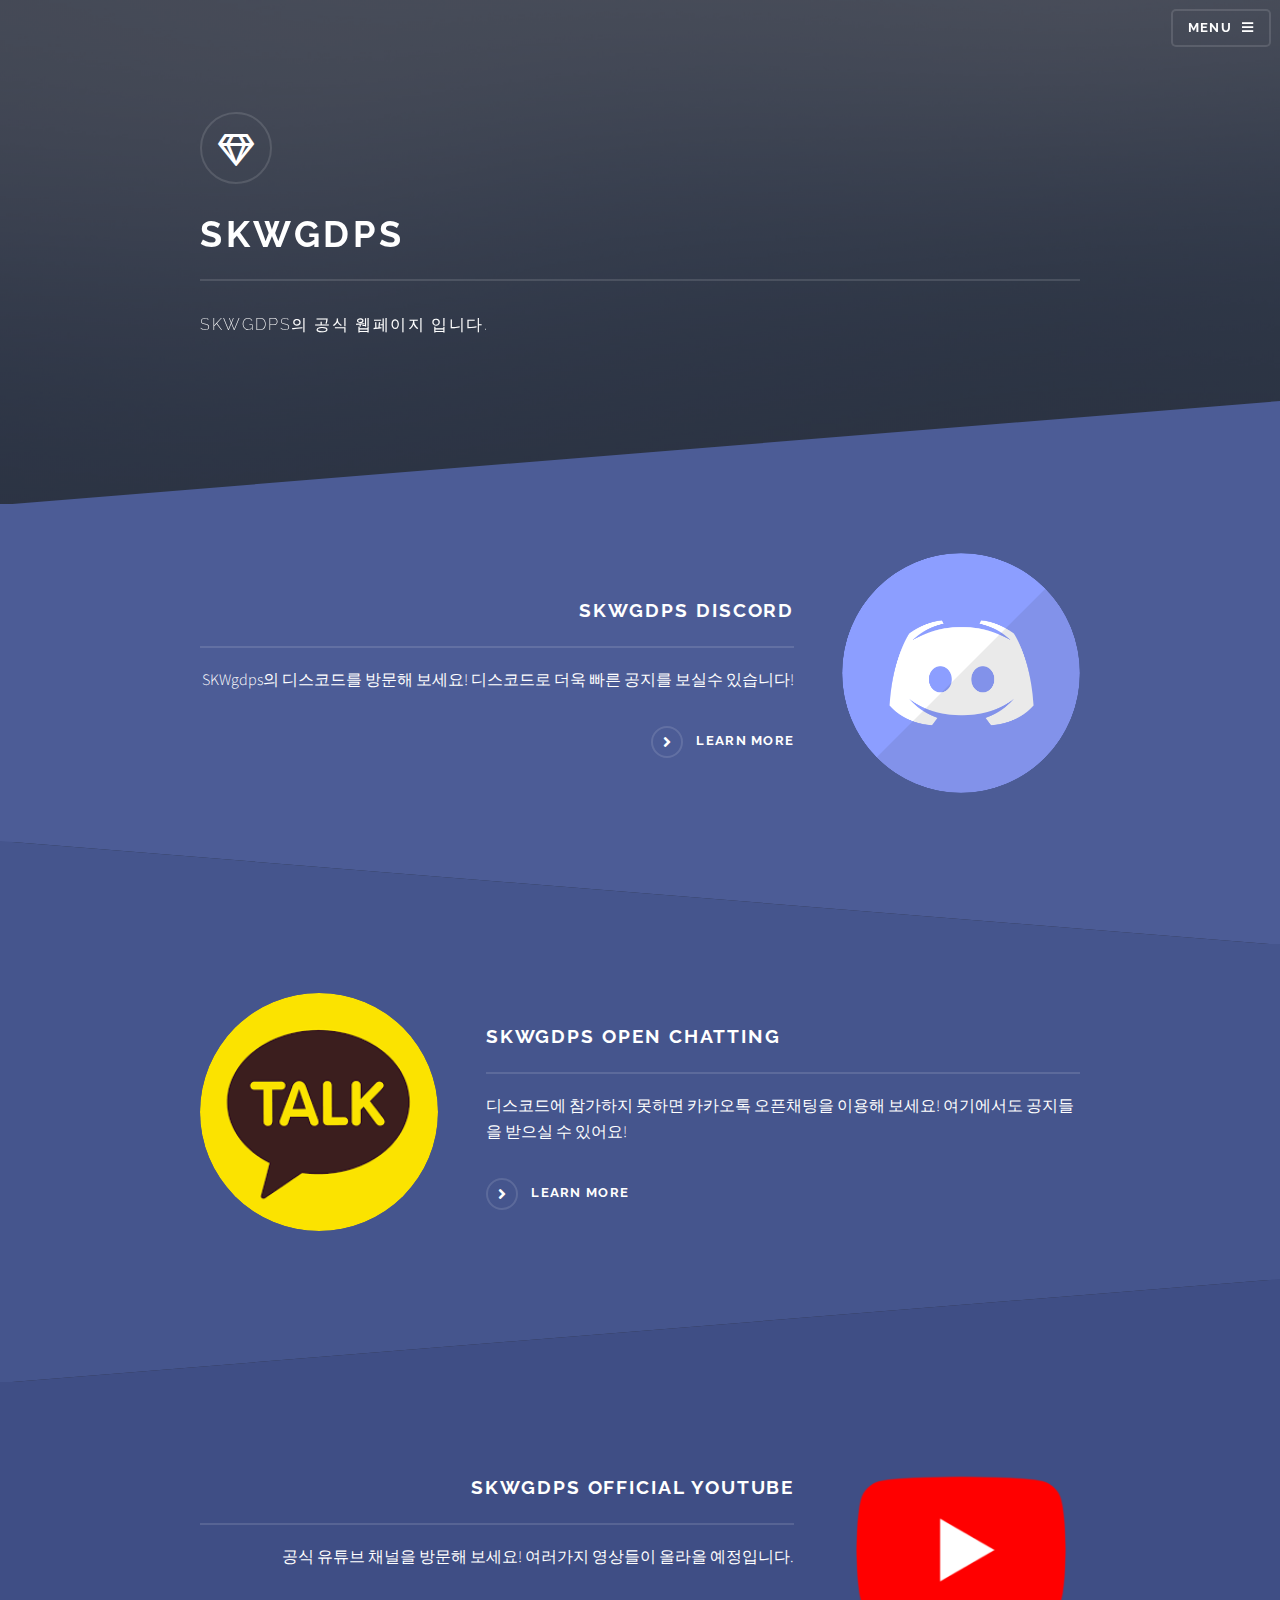
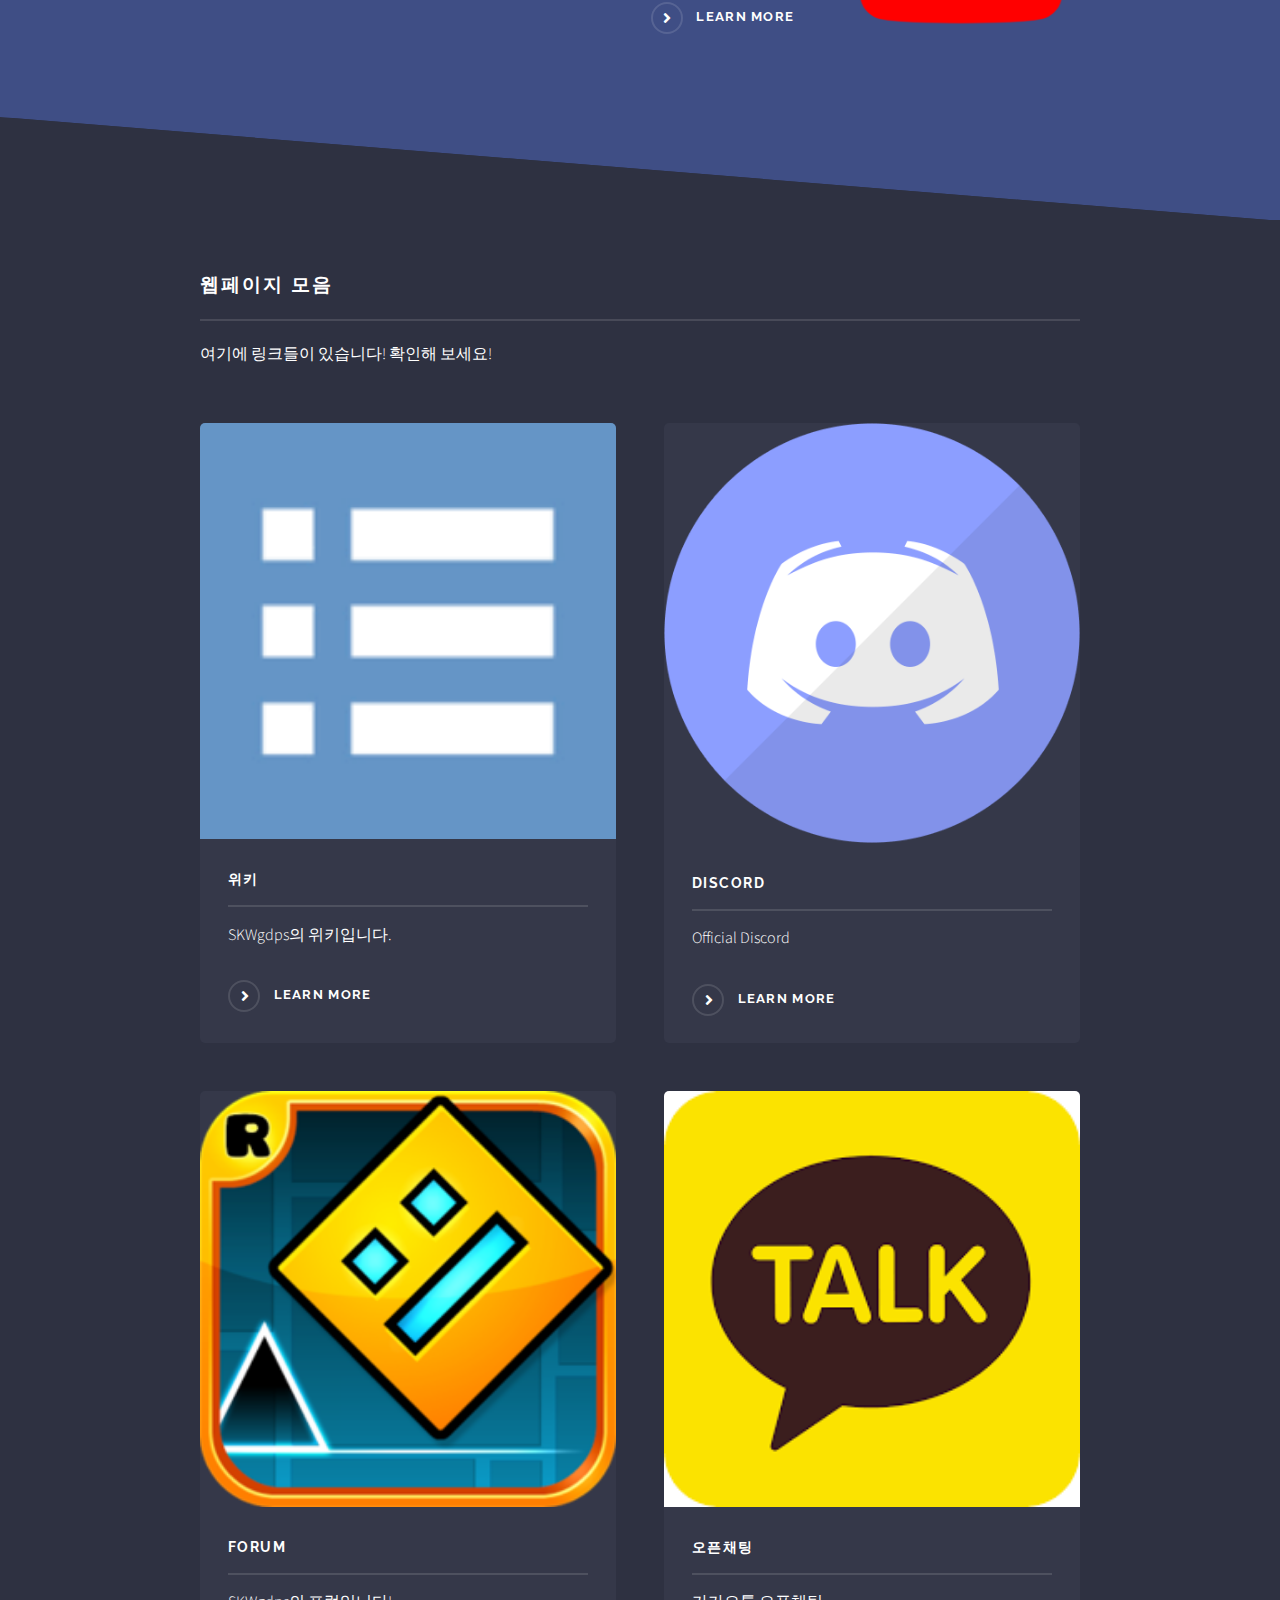
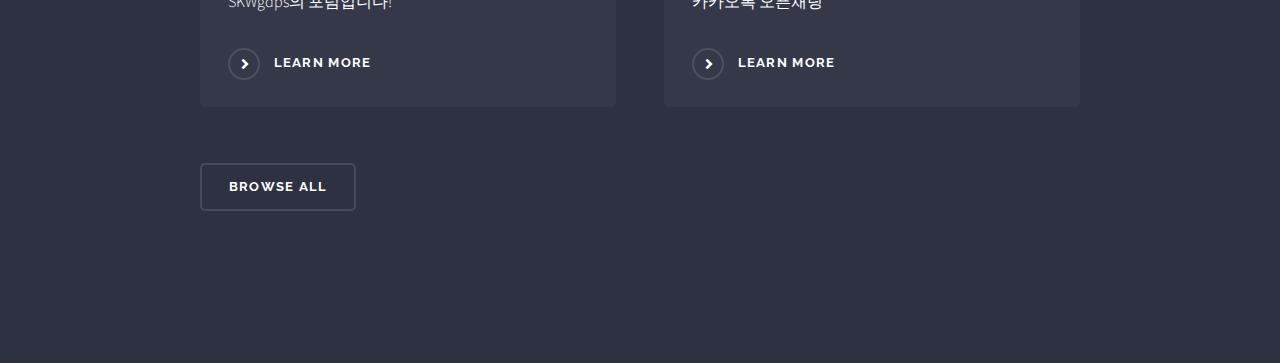
<file: index.html>
<!DOCTYPE HTML>
<!--
	Solid State by HTML5 UP
	html5up.net | @ajlkn
	Free for personal and commercial use under the CCA 3.0 license (html5up.net/license)
-->
<html>
	<head>
		<title>SKWgdps webpage</title>
		<meta charset="utf-8" />
		<meta name="viewport" content="width=device-width, initial-scale=1, user-scalable=no" />
		<link rel="stylesheet" href="assets/css/main.css" />
		<noscript><link rel="stylesheet" href="assets/css/noscript.css" /></noscript>
	</head>
	<body class="is-preload">

		<!-- Page Wrapper -->
			<div id="page-wrapper">

				<!-- Header -->
					<header id="header" class="alt">
						<h1><a href="index.html">SKWgdps</a></h1>
						<nav>
							<a href="#menu">Menu</a>
						</nav>
					</header>

				<!-- Menu -->
					<nav id="menu">
						<div class="inner">
							<h2>Menu</h2>
							<ul class="links">
								<li><a href="index.html">홈</a></li>
								<li><a href="generic.html">소개 및 다운로드</a></li>
							</ul>
							<a href="#" class="close">Close</a>
						</div>
					</nav>

				<!-- Banner -->
					<section id="banner">
						<div class="inner">
							<div class="logo"><span class="icon fa-gem"></span></div>
							<h2>SKWgdps</h2>
							<p>SKWgdps의 공식 웹페이지 입니다.</p>
						</div>
					</section>

				<!-- Wrapper -->
					<section id="wrapper">

						<!-- One -->
							<section id="one" class="wrapper spotlight style1">
								<div class="inner">
									<a href="https://discord.gg/sFCZZyRQRb" class="image"><img src="images/discord.png" alt="" /></a>
									<div class="content">
										<h2 class="major">SKWgdps Discord</h2>
										<p>SKWgdps의 디스코드를 방문해 보세요! 디스코드로 더욱 빠른 공지를 보실수 있습니다!</p>
										<a href="https://discord.gg/sFCZZyRQRb" class="special">Learn more</a>
									</div>
								</div>
							</section>

						<!-- Two -->
							<section id="two" class="wrapper alt spotlight style2">
								<div class="inner">
									<a href="https://open.kakao.com/o/gp9DBf5d" class="image"><img src="images/kakao.png" alt="" /></a>
									<div class="content">
										<h2 class="major">SKWgdps Open Chatting</h2>
										<p>디스코드에 참가하지 못하면 카카오톡 오픈채팅을 이용해 보세요! 여기에서도 공지들을 받으실 수 있어요!</p>
										<a href="https://open.kakao.com/o/gp9DBf5d" class="special">Learn more</a>
									</div>
								</div>
							</section>

						<!-- Three -->
							<section id="three" class="wrapper spotlight style3">
								<div class="inner">
									<a href="https://www.youtube.com/channel/UCoC3_dOdcvDgpF32VWrNh6Q" class="image"><img src="images/youtube.png" alt="" /></a>
									<div class="content">
										<h2 class="major">SKWgdps Official Youtube</h2>
										<p>공식 유튜브 채널을 방문해 보세요! 여러가지 영상들이 올라올 예정입니다.</p>
										<a href="https://www.youtube.com/channel/UCoC3_dOdcvDgpF32VWrNh6Q" class="special">Learn more</a>
									</div>
								</div>
							</section>

						<!-- Four -->
							<section id="four" class="wrapper alt style1">
								<div class="inner">
									<h2 class="major">웹페이지 모음</h2>
									<p>여기에 링크들이 있습니다! 확인해 보세요!</p>
									<section class="features">
										<article>
											<a href="http://ko.skwgdps.wikidok.net/Wiki" class="image"><img src="images/wikidot.png" alt="" /></a>
											<h3 class="major">위키</h3>
											<p>SKWgdps의 위키입니다.</p>
											<a href="http://ko.skwgdps.wikidok.net/Wiki" class="special">Learn more</a>
										</article>
										<article>
											<a href="https://discord.gg/sFCZZyRQRb" class="image"><img src="images/discord.png" alt="" /></a>
											<h3 class="major">Discord</h3>
											<p>Official Discord</p>
											<a href="https://discord.gg/sFCZZyRQRb" class="special">Learn more</a>
										</article>
										<article>
											<a href="https://c11.kr/skwgdps-forum-1" class="image"><img src="images/GMD.PNG" alt="" /></a>
											<h3 class="major">Forum</h3>
											<p>SKWgdps의 포럼입니다!</p>
											<a href="https://c11.kr/skwgdps-forum-1" class="special">Learn more</a>
										</article>
										<article>
											<a href="https://open.kakao.com/o/gp9DBf5d" class="image"><img src="images/kakao.png" alt="" /></a>
											<h3 class="major">오픈채팅</h3>
											<p>카카오톡 오픈채팅</p>
											<a href="https://open.kakao.com/o/gp9DBf5d" class="special">Learn more</a>
										</article>
									</section>
									<ul class="actions">
										<li><a href="#" class="button">Browse All</a></li>
									</ul>
								</div>
							</section>

			</div>

		<!-- Scripts -->
			<script src="assets/js/jquery.min.js"></script>
			<script src="assets/js/jquery.scrollex.min.js"></script>
			<script src="assets/js/browser.min.js"></script>
			<script src="assets/js/breakpoints.min.js"></script>
			<script src="assets/js/util.js"></script>
			<script src="assets/js/main.js"></script>

	</body>
</html>
</file>
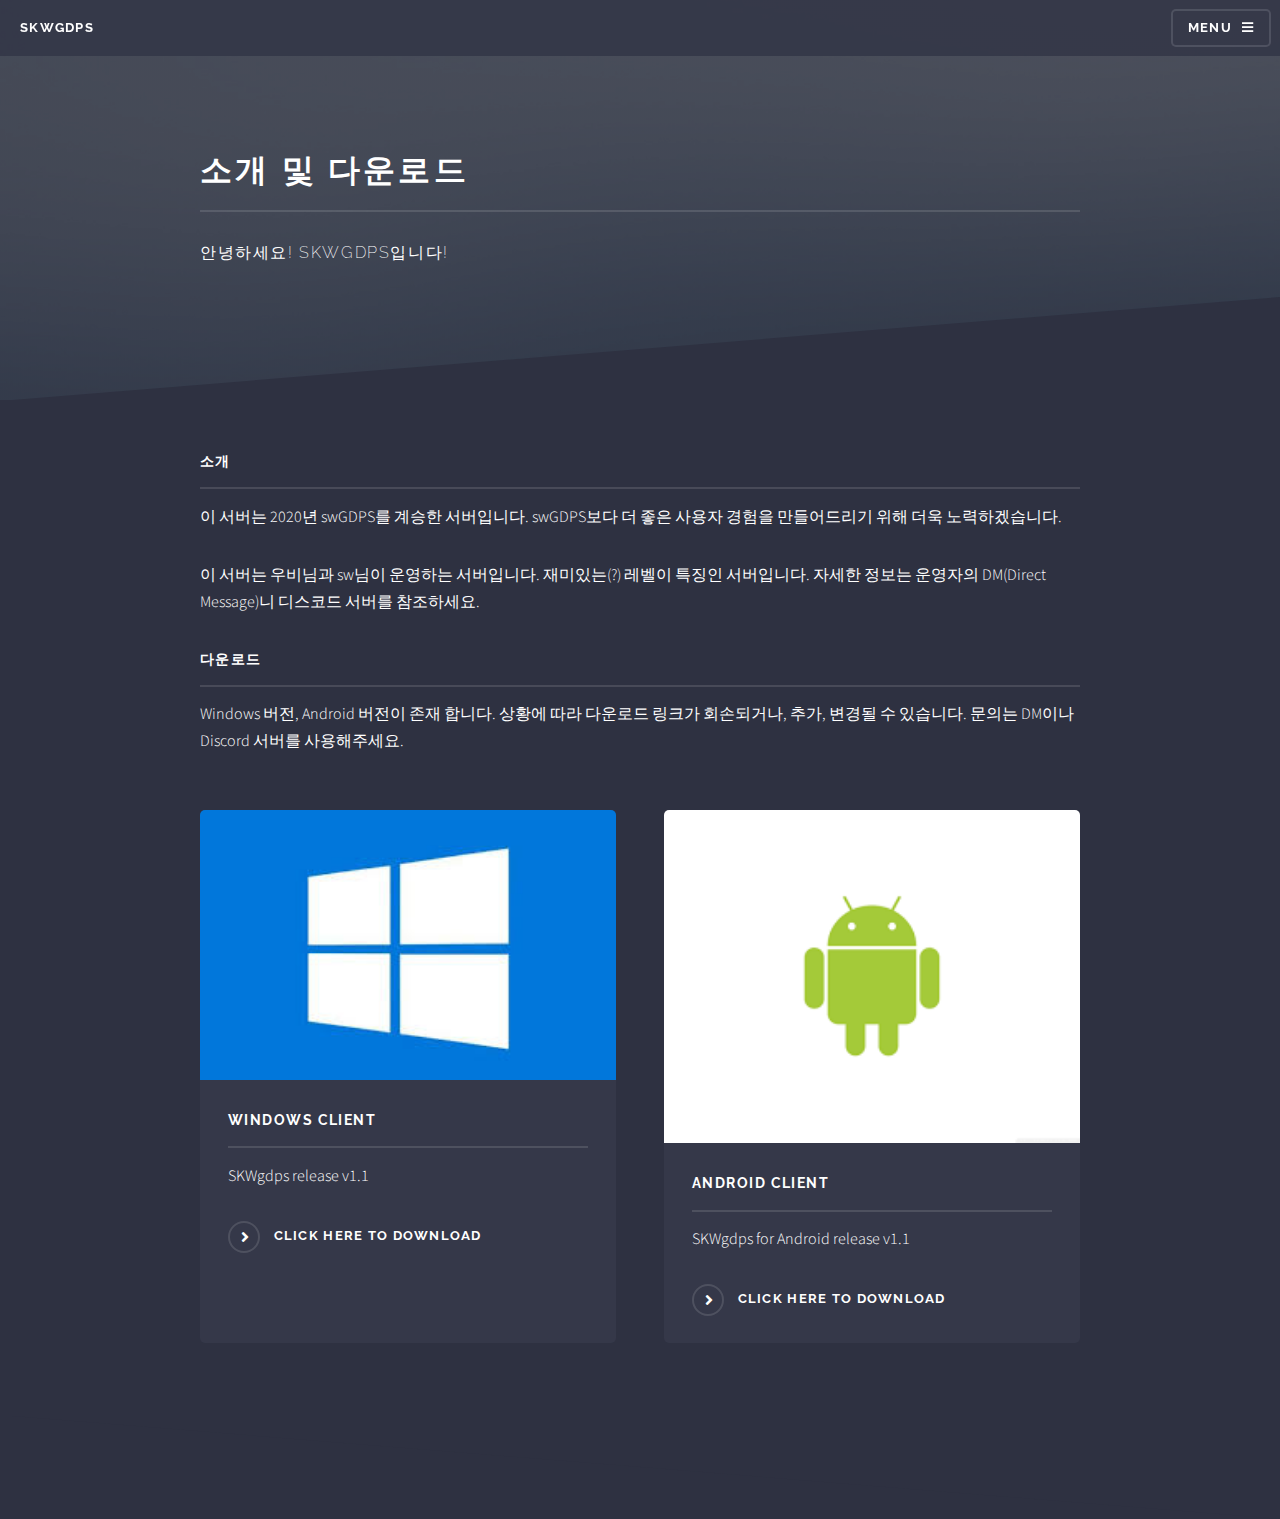
<file: generic.html>
<!DOCTYPE HTML>
<!--
	Solid State by HTML5 UP
	html5up.net | @ajlkn
	Free for personal and commercial use under the CCA 3.0 license (html5up.net/license)
-->
<html>
	<head>
		<title>SKWgdps webpage</title>
		<meta charset="utf-8" />
		<meta name="viewport" content="width=device-width, initial-scale=1, user-scalable=no" />
		<link rel="stylesheet" href="assets/css/main.css" />
		<noscript><link rel="stylesheet" href="assets/css/noscript.css" /></noscript>
	</head>
	<body class="is-preload">

		<!-- Page Wrapper -->
			<div id="page-wrapper">

				<!-- Header -->
					<header id="header">
						<h1><a href="index.html">SKWgdps</a></h1>
						<nav>
							<a href="#menu">Menu</a>
						</nav>
					</header>

				<!-- Menu -->
					<nav id="menu">
						<div class="inner">
							<h2>Menu</h2>
							<ul class="links">
								<li><a href="index.html">홈</a></li>
								<li><a href="generic.html">소개 및 다운로드</a></li>
							</ul>
							<a href="#" class="close">Close</a>
						</div>
					</nav>

				<!-- Wrapper -->
					<section id="wrapper">
						<header>
							<div class="inner">
								<h2>소개 및 다운로드</h2>
								<p>안녕하세요! SKWgdps입니다!</p>
							</div>
						</header>

						<!-- Content -->
							<div class="wrapper">
								<div class="inner">

									<h3 class="major">소개</h3>
									<p>이 서버는 2020년 swGDPS를 계승한 서버입니다. swGDPS보다 더 좋은 사용자 경험을 만들어드리기 위해 더욱 노력하겠습니다.</p>

									<p>이 서버는 우비님과 sw님이 운영하는 서버입니다. 재미있는(?) 레벨이 특징인 서버입니다. 자세한 정보는 운영자의 DM(Direct Message)니 디스코드 서버를 참조하세요.</p>

									<h3 class="major">다운로드</h3>
									<p>Windows 버전, Android 버전이 존재 합니다. 상황에 따라 다운로드 링크가 회손되거나, 추가, 변경될 수 있습니다. 문의는 DM이나 Discord 서버를 사용해주세요.</p>

									<section class="features">
										<article>
											<a href="https://drive.google.com/file/d/1Jebwismm8w-k9Jl7Cyebh1JWJJ_ISmv9/view?usp=sharing" class="image"><img src="images/Windows.jpg" alt="" /></a>
											<h3 class="major">Windows Client</h3>
											<p>SKWgdps release v1.1</p>
											<a href="https://drive.google.com/file/d/1Jebwismm8w-k9Jl7Cyebh1JWJJ_ISmv9/view?usp=sharing" class="special">Click here to download</a>
										</article>
										<article>
											<a href="https://drive.google.com/file/d/1WUI54wX8qqcMWxtkeGr-IrLiR7R3lsn1/view?usp=sharing" class="image"><img src="images/Android.png" alt="" /></a>
											<h3 class="major">Android Client</h3>
											<p>SKWgdps for Android release v1.1</p>
											<a href="https://drive.google.com/file/d/1WUI54wX8qqcMWxtkeGr-IrLiR7R3lsn1/view?usp=sharing" class="special">Click here to download</a>
										</article>
									</section>

								</div>
							</div>

			</div>

		<!-- Scripts -->
			<script src="assets/js/jquery.min.js"></script>
			<script src="assets/js/jquery.scrollex.min.js"></script>
			<script src="assets/js/browser.min.js"></script>
			<script src="assets/js/breakpoints.min.js"></script>
			<script src="assets/js/util.js"></script>
			<script src="assets/js/main.js"></script>

	</body>
</html>
</file>
<file: assets/css/noscript.css>
/*
	Solid State by HTML5 UP
	html5up.net | @ajlkn
	Free for personal and commercial use under the CCA 3.0 license (html5up.net/license)
*/

/* Banner */

	body.is-preload #banner .logo {
		-moz-transform: none;
		-webkit-transform: none;
		-ms-transform: none;
		transform: none;
		opacity: 1;
	}

	body.is-preload #banner h2 {
		opacity: 1;
		-moz-transform: none;
		-webkit-transform: none;
		-ms-transform: none;
		transform: none;
		-moz-filter: none;
		-webkit-filter: none;
		-ms-filter: none;
		filter: none;
	}

	body.is-preload #banner p {
		opacity: 01;
		-moz-transform: none;
		-webkit-transform: none;
		-ms-transform: none;
		transform: none;
		-moz-filter: none;
		-webkit-filter: none;
		-ms-filter: none;
		filter: none;
	}
</file>
<file: assets/css/main.css>
@import url(fontawesome-all.min.css);
@import url("https://fonts.googleapis.com/css?family=Raleway:200,700|Source+Sans+Pro:300,600,300italic,600italic");

/*
	Solid State by HTML5 UP
	html5up.net | @ajlkn
	Free for personal and commercial use under the CCA 3.0 license (html5up.net/license)
*/

html, body, div, span, applet, object,
iframe, h1, h2, h3, h4, h5, h6, p, blockquote,
pre, a, abbr, acronym, address, big, cite,
code, del, dfn, em, img, ins, kbd, q, s, samp,
small, strike, strong, sub, sup, tt, var, b,
u, i, center, dl, dt, dd, ol, ul, li, fieldset,
form, label, legend, table, caption, tbody,
tfoot, thead, tr, th, td, article, aside,
canvas, details, embed, figure, figcaption,
footer, header, hgroup, menu, nav, output, ruby,
section, summary, time, mark, audio, video {
	margin: 0;
	padding: 0;
	border: 0;
	font-size: 100%;
	font: inherit;
	vertical-align: baseline;}

article, aside, details, figcaption, figure,
footer, header, hgroup, menu, nav, section {
	display: block;}

body {
	line-height: 1;
}

ol, ul {
	list-style: none;
}

blockquote, q {
	quotes: none;
}

	blockquote:before, blockquote:after, q:before, q:after {
		content: '';
		content: none;
	}

table {
	border-collapse: collapse;
	border-spacing: 0;
}

body {
	-webkit-text-size-adjust: none;
}

mark {
	background-color: transparent;
	color: inherit;
}

input::-moz-focus-inner {
	border: 0;
	padding: 0;
}

input, select, textarea {
	-moz-appearance: none;
	-webkit-appearance: none;
	-ms-appearance: none;
	appearance: none;
}

/* Basic */

	@-ms-viewport {
		width: device-width;
	}

	body {
		-ms-overflow-style: scrollbar;
	}

	@media screen and (max-width: 480px) {

		html, body {
			min-width: 320px;
		}

	}

	html {
		box-sizing: border-box;
	}

	*, *:before, *:after {
		box-sizing: inherit;
	}

	body {
		background-color: #2e3141;
		background-image: linear-gradient(to top, rgba(46, 49, 65, 0.8), rgba(46, 49, 65, 0.8)), url("../../images/bg.jpg");
		background-size: auto, cover;
		background-attachment: fixed, fixed;
		background-position: center, center;
	}

		body.is-preload *, body.is-preload *:before, body.is-preload *:after {
			-moz-animation: none !important;
			-webkit-animation: none !important;
			-ms-animation: none !important;
			animation: none !important;
			-moz-transition: none !important;
			-webkit-transition: none !important;
			-ms-transition: none !important;
			transition: none !important;
		}

/* Type */

	body, input, select, textarea {
		color: #ffffff;
		font-family: "Source Sans Pro", Helvetica, sans-serif;
		font-size: 16.5pt;
		font-weight: 300;
		line-height: 1.65;
	}

		@media screen and (max-width: 1680px) {

			body, input, select, textarea {
				font-size: 13pt;
			}

		}

		@media screen and (max-width: 1280px) {

			body, input, select, textarea {
				font-size: 12pt;
			}

		}

		@media screen and (max-width: 980px) {

			body, input, select, textarea {
				font-size: 12pt;
			}

		}

		@media screen and (max-width: 736px) {

			body, input, select, textarea {
				font-size: 12pt;
			}

		}

		@media screen and (max-width: 480px) {

			body, input, select, textarea {
				font-size: 12pt;
			}

		}

	a {
		-moz-transition: color 0.2s ease-in-out, border-bottom-color 0.2s ease-in-out;
		-webkit-transition: color 0.2s ease-in-out, border-bottom-color 0.2s ease-in-out;
		-ms-transition: color 0.2s ease-in-out, border-bottom-color 0.2s ease-in-out;
		transition: color 0.2s ease-in-out, border-bottom-color 0.2s ease-in-out;
		border-bottom: dotted 1px rgba(255, 255, 255, 0.35);
		color: #ffffff;
		text-decoration: none;
	}

		a:hover {
			border-bottom-color: transparent;
			color: #ffffff !important;
		}

		a.special:not(.button) {
			text-decoration: none;
			border-bottom: 0;
			display: block;
			font-family: Raleway, Helvetica, sans-serif;
			font-size: 0.8em;
			font-weight: 700;
			letter-spacing: 0.1em;
			margin: 0 0 2em 0;
			text-transform: uppercase;
		}

			a.special:not(.button):before {
				-moz-osx-font-smoothing: grayscale;
				-webkit-font-smoothing: antialiased;
				display: inline-block;
				font-style: normal;
				font-variant: normal;
				text-rendering: auto;
				line-height: 1;
				text-transform: none !important;
				font-family: 'Font Awesome 5 Free';
				font-weight: 900;
			}

			a.special:not(.button):before {
				-moz-transition: background-color 0.2s ease-in-out;
				-webkit-transition: background-color 0.2s ease-in-out;
				-ms-transition: background-color 0.2s ease-in-out;
				transition: background-color 0.2s ease-in-out;
				border-radius: 100%;
				border: solid 2px rgba(255, 255, 255, 0.125);
				content: '\f105';
				display: inline-block;
				font-size: 1.25em;
				height: 2em;
				line-height: 1.75em;
				margin-right: 0.85em;
				text-align: center;
				text-indent: 0.15em;
				vertical-align: middle;
				width: 2em;
			}

			a.special:not(.button):hover:before {
				background-color: rgba(255, 255, 255, 0.025);
			}

			a.special:not(.button):active:before {
				background-color: rgba(255, 255, 255, 0.075);
			}

	strong, b {
		color: #ffffff;
		font-weight: 600;
	}

	em, i {
		font-style: italic;
	}

	p {
		margin: 0 0 2em 0;
	}

	h1, h2, h3, h4, h5, h6 {
		color: #ffffff;
		font-family: Raleway, Helvetica, sans-serif;
		font-weight: 700;
		letter-spacing: 0.1em;
		margin: 0 0 1em 0;
		text-transform: uppercase;
	}

		h1 a, h2 a, h3 a, h4 a, h5 a, h6 a {
			color: inherit;
			text-decoration: none;
			border-bottom: 0;
		}

		h1 span, h2 span, h3 span, h4 span, h5 span, h6 span {
			font-weight: 200;
		}

		h1.major, h2.major, h3.major, h4.major, h5.major, h6.major {
			padding-bottom: 1em;
			border-bottom: solid 2px rgba(255, 255, 255, 0.125);
		}

	h2 {
		font-size: 1.2em;
	}

	h3 {
		font-size: 0.9em;
	}

	h4 {
		font-size: 0.7em;
	}

	h5 {
		font-size: 0.7em;
	}

	h6 {
		font-size: 0.7em;
	}

	@media screen and (max-width: 736px) {

		h2 {
			font-size: 1em;
		}

		h3 {
			font-size: 0.8em;
		}

	}

	sub {
		font-size: 0.8em;
		position: relative;
		top: 0.5em;
	}

	sup {
		font-size: 0.8em;
		position: relative;
		top: -0.5em;
	}

	blockquote {
		border-left: solid 4px rgba(255, 255, 255, 0.125);
		font-style: italic;
		margin: 0 0 2em 0;
		padding: 0.5em 0 0.5em 2em;
	}

	code {
		background: rgba(255, 255, 255, 0.025);
		border-radius: 5px;
		border: solid 2px rgba(255, 255, 255, 0.125);
		font-family: "Courier New", monospace;
		font-size: 0.9em;
		margin: 0 0.25em;
		padding: 0.25em 0.65em;
	}

	pre {
		-webkit-overflow-scrolling: touch;
		font-family: "Courier New", monospace;
		font-size: 0.9em;
		margin: 0 0 2em 0;
	}

		pre code {
			display: block;
			line-height: 1.75em;
			padding: 1em 1.5em;
			overflow-x: auto;
		}

	hr {
		border: 0;
		border-bottom: solid 2px rgba(255, 255, 255, 0.125);
		margin: 2.5em 0;
	}

		hr.major {
			margin: 4em 0;
		}

	.align-left {
		text-align: left;
	}

	.align-center {
		text-align: center;
	}

	.align-right {
		text-align: right;
	}

/* Row */

	.row {
		display: flex;
		flex-wrap: wrap;
		box-sizing: border-box;
		align-items: stretch;
	}

		.row > * {
			box-sizing: border-box;
		}

		.row.gtr-uniform > * > :last-child {
			margin-bottom: 0;
		}

		.row.aln-left {
			justify-content: flex-start;
		}

		.row.aln-center {
			justify-content: center;
		}

		.row.aln-right {
			justify-content: flex-end;
		}

		.row.aln-top {
			align-items: flex-start;
		}

		.row.aln-middle {
			align-items: center;
		}

		.row.aln-bottom {
			align-items: flex-end;
		}

		.row > .imp {
			order: -1;
		}

		.row > .col-1 {
			width: 8.33333%;
		}

		.row > .off-1 {
			margin-left: 8.33333%;
		}

		.row > .col-2 {
			width: 16.66667%;
		}

		.row > .off-2 {
			margin-left: 16.66667%;
		}

		.row > .col-3 {
			width: 25%;
		}

		.row > .off-3 {
			margin-left: 25%;
		}

		.row > .col-4 {
			width: 33.33333%;
		}

		.row > .off-4 {
			margin-left: 33.33333%;
		}

		.row > .col-5 {
			width: 41.66667%;
		}

		.row > .off-5 {
			margin-left: 41.66667%;
		}

		.row > .col-6 {
			width: 50%;
		}

		.row > .off-6 {
			margin-left: 50%;
		}

		.row > .col-7 {
			width: 58.33333%;
		}

		.row > .off-7 {
			margin-left: 58.33333%;
		}

		.row > .col-8 {
			width: 66.66667%;
		}

		.row > .off-8 {
			margin-left: 66.66667%;
		}

		.row > .col-9 {
			width: 75%;
		}

		.row > .off-9 {
			margin-left: 75%;
		}

		.row > .col-10 {
			width: 83.33333%;
		}

		.row > .off-10 {
			margin-left: 83.33333%;
		}

		.row > .col-11 {
			width: 91.66667%;
		}

		.row > .off-11 {
			margin-left: 91.66667%;
		}

		.row > .col-12 {
			width: 100%;
		}

		.row > .off-12 {
			margin-left: 100%;
		}

		.row.gtr-0 {
			margin-top: 0;
			margin-left: 0em;
		}

			.row.gtr-0 > * {
				padding: 0 0 0 0em;
			}

			.row.gtr-0.gtr-uniform {
				margin-top: 0em;
			}

				.row.gtr-0.gtr-uniform > * {
					padding-top: 0em;
				}

		.row.gtr-25 {
			margin-top: 0;
			margin-left: -0.4375em;
		}

			.row.gtr-25 > * {
				padding: 0 0 0 0.4375em;
			}

			.row.gtr-25.gtr-uniform {
				margin-top: -0.4375em;
			}

				.row.gtr-25.gtr-uniform > * {
					padding-top: 0.4375em;
				}

		.row.gtr-50 {
			margin-top: 0;
			margin-left: -0.875em;
		}

			.row.gtr-50 > * {
				padding: 0 0 0 0.875em;
			}

			.row.gtr-50.gtr-uniform {
				margin-top: -0.875em;
			}

				.row.gtr-50.gtr-uniform > * {
					padding-top: 0.875em;
				}

		.row {
			margin-top: 0;
			margin-left: -1.75em;
		}

			.row > * {
				padding: 0 0 0 1.75em;
			}

			.row.gtr-uniform {
				margin-top: -1.75em;
			}

				.row.gtr-uniform > * {
					padding-top: 1.75em;
				}

		.row.gtr-150 {
			margin-top: 0;
			margin-left: -2.625em;
		}

			.row.gtr-150 > * {
				padding: 0 0 0 2.625em;
			}

			.row.gtr-150.gtr-uniform {
				margin-top: -2.625em;
			}

				.row.gtr-150.gtr-uniform > * {
					padding-top: 2.625em;
				}

		.row.gtr-200 {
			margin-top: 0;
			margin-left: -3.5em;
		}

			.row.gtr-200 > * {
				padding: 0 0 0 3.5em;
			}

			.row.gtr-200.gtr-uniform {
				margin-top: -3.5em;
			}

				.row.gtr-200.gtr-uniform > * {
					padding-top: 3.5em;
				}

		@media screen and (max-width: 1680px) {

			.row {
				display: flex;
				flex-wrap: wrap;
				box-sizing: border-box;
				align-items: stretch;
			}

				.row > * {
					box-sizing: border-box;
				}

				.row.gtr-uniform > * > :last-child {
					margin-bottom: 0;
				}

				.row.aln-left {
					justify-content: flex-start;
				}

				.row.aln-center {
					justify-content: center;
				}

				.row.aln-right {
					justify-content: flex-end;
				}

				.row.aln-top {
					align-items: flex-start;
				}

				.row.aln-middle {
					align-items: center;
				}

				.row.aln-bottom {
					align-items: flex-end;
				}

				.row > .imp-xlarge {
					order: -1;
				}

				.row > .col-1-xlarge {
					width: 8.33333%;
				}

				.row > .off-1-xlarge {
					margin-left: 8.33333%;
				}

				.row > .col-2-xlarge {
					width: 16.66667%;
				}

				.row > .off-2-xlarge {
					margin-left: 16.66667%;
				}

				.row > .col-3-xlarge {
					width: 25%;
				}

				.row > .off-3-xlarge {
					margin-left: 25%;
				}

				.row > .col-4-xlarge {
					width: 33.33333%;
				}

				.row > .off-4-xlarge {
					margin-left: 33.33333%;
				}

				.row > .col-5-xlarge {
					width: 41.66667%;
				}

				.row > .off-5-xlarge {
					margin-left: 41.66667%;
				}

				.row > .col-6-xlarge {
					width: 50%;
				}

				.row > .off-6-xlarge {
					margin-left: 50%;
				}

				.row > .col-7-xlarge {
					width: 58.33333%;
				}

				.row > .off-7-xlarge {
					margin-left: 58.33333%;
				}

				.row > .col-8-xlarge {
					width: 66.66667%;
				}

				.row > .off-8-xlarge {
					margin-left: 66.66667%;
				}

				.row > .col-9-xlarge {
					width: 75%;
				}

				.row > .off-9-xlarge {
					margin-left: 75%;
				}

				.row > .col-10-xlarge {
					width: 83.33333%;
				}

				.row > .off-10-xlarge {
					margin-left: 83.33333%;
				}

				.row > .col-11-xlarge {
					width: 91.66667%;
				}

				.row > .off-11-xlarge {
					margin-left: 91.66667%;
				}

				.row > .col-12-xlarge {
					width: 100%;
				}

				.row > .off-12-xlarge {
					margin-left: 100%;
				}

				.row.gtr-0 {
					margin-top: 0;
					margin-left: 0em;
				}

					.row.gtr-0 > * {
						padding: 0 0 0 0em;
					}

					.row.gtr-0.gtr-uniform {
						margin-top: 0em;
					}

						.row.gtr-0.gtr-uniform > * {
							padding-top: 0em;
						}

				.row.gtr-25 {
					margin-top: 0;
					margin-left: -0.4375em;
				}

					.row.gtr-25 > * {
						padding: 0 0 0 0.4375em;
					}

					.row.gtr-25.gtr-uniform {
						margin-top: -0.4375em;
					}

						.row.gtr-25.gtr-uniform > * {
							padding-top: 0.4375em;
						}

				.row.gtr-50 {
					margin-top: 0;
					margin-left: -0.875em;
				}

					.row.gtr-50 > * {
						padding: 0 0 0 0.875em;
					}

					.row.gtr-50.gtr-uniform {
						margin-top: -0.875em;
					}

						.row.gtr-50.gtr-uniform > * {
							padding-top: 0.875em;
						}

				.row {
					margin-top: 0;
					margin-left: -1.75em;
				}

					.row > * {
						padding: 0 0 0 1.75em;
					}

					.row.gtr-uniform {
						margin-top: -1.75em;
					}

						.row.gtr-uniform > * {
							padding-top: 1.75em;
						}

				.row.gtr-150 {
					margin-top: 0;
					margin-left: -2.625em;
				}

					.row.gtr-150 > * {
						padding: 0 0 0 2.625em;
					}

					.row.gtr-150.gtr-uniform {
						margin-top: -2.625em;
					}

						.row.gtr-150.gtr-uniform > * {
							padding-top: 2.625em;
						}

				.row.gtr-200 {
					margin-top: 0;
					margin-left: -3.5em;
				}

					.row.gtr-200 > * {
						padding: 0 0 0 3.5em;
					}

					.row.gtr-200.gtr-uniform {
						margin-top: -3.5em;
					}

						.row.gtr-200.gtr-uniform > * {
							padding-top: 3.5em;
						}

		}

		@media screen and (max-width: 1280px) {

			.row {
				display: flex;
				flex-wrap: wrap;
				box-sizing: border-box;
				align-items: stretch;
			}

				.row > * {
					box-sizing: border-box;
				}

				.row.gtr-uniform > * > :last-child {
					margin-bottom: 0;
				}

				.row.aln-left {
					justify-content: flex-start;
				}

				.row.aln-center {
					justify-content: center;
				}

				.row.aln-right {
					justify-content: flex-end;
				}

				.row.aln-top {
					align-items: flex-start;
				}

				.row.aln-middle {
					align-items: center;
				}

				.row.aln-bottom {
					align-items: flex-end;
				}

				.row > .imp-large {
					order: -1;
				}

				.row > .col-1-large {
					width: 8.33333%;
				}

				.row > .off-1-large {
					margin-left: 8.33333%;
				}

				.row > .col-2-large {
					width: 16.66667%;
				}

				.row > .off-2-large {
					margin-left: 16.66667%;
				}

				.row > .col-3-large {
					width: 25%;
				}

				.row > .off-3-large {
					margin-left: 25%;
				}

				.row > .col-4-large {
					width: 33.33333%;
				}

				.row > .off-4-large {
					margin-left: 33.33333%;
				}

				.row > .col-5-large {
					width: 41.66667%;
				}

				.row > .off-5-large {
					margin-left: 41.66667%;
				}

				.row > .col-6-large {
					width: 50%;
				}

				.row > .off-6-large {
					margin-left: 50%;
				}

				.row > .col-7-large {
					width: 58.33333%;
				}

				.row > .off-7-large {
					margin-left: 58.33333%;
				}

				.row > .col-8-large {
					width: 66.66667%;
				}

				.row > .off-8-large {
					margin-left: 66.66667%;
				}

				.row > .col-9-large {
					width: 75%;
				}

				.row > .off-9-large {
					margin-left: 75%;
				}

				.row > .col-10-large {
					width: 83.33333%;
				}

				.row > .off-10-large {
					margin-left: 83.33333%;
				}

				.row > .col-11-large {
					width: 91.66667%;
				}

				.row > .off-11-large {
					margin-left: 91.66667%;
				}

				.row > .col-12-large {
					width: 100%;
				}

				.row > .off-12-large {
					margin-left: 100%;
				}

				.row.gtr-0 {
					margin-top: 0;
					margin-left: 0em;
				}

					.row.gtr-0 > * {
						padding: 0 0 0 0em;
					}

					.row.gtr-0.gtr-uniform {
						margin-top: 0em;
					}

						.row.gtr-0.gtr-uniform > * {
							padding-top: 0em;
						}

				.row.gtr-25 {
					margin-top: 0;
					margin-left: -0.4375em;
				}

					.row.gtr-25 > * {
						padding: 0 0 0 0.4375em;
					}

					.row.gtr-25.gtr-uniform {
						margin-top: -0.4375em;
					}

						.row.gtr-25.gtr-uniform > * {
							padding-top: 0.4375em;
						}

				.row.gtr-50 {
					margin-top: 0;
					margin-left: -0.875em;
				}

					.row.gtr-50 > * {
						padding: 0 0 0 0.875em;
					}

					.row.gtr-50.gtr-uniform {
						margin-top: -0.875em;
					}

						.row.gtr-50.gtr-uniform > * {
							padding-top: 0.875em;
						}

				.row {
					margin-top: 0;
					margin-left: -1.75em;
				}

					.row > * {
						padding: 0 0 0 1.75em;
					}

					.row.gtr-uniform {
						margin-top: -1.75em;
					}

						.row.gtr-uniform > * {
							padding-top: 1.75em;
						}

				.row.gtr-150 {
					margin-top: 0;
					margin-left: -2.625em;
				}

					.row.gtr-150 > * {
						padding: 0 0 0 2.625em;
					}

					.row.gtr-150.gtr-uniform {
						margin-top: -2.625em;
					}

						.row.gtr-150.gtr-uniform > * {
							padding-top: 2.625em;
						}

				.row.gtr-200 {
					margin-top: 0;
					margin-left: -3.5em;
				}

					.row.gtr-200 > * {
						padding: 0 0 0 3.5em;
					}

					.row.gtr-200.gtr-uniform {
						margin-top: -3.5em;
					}

						.row.gtr-200.gtr-uniform > * {
							padding-top: 3.5em;
						}

		}

		@media screen and (max-width: 980px) {

			.row {
				display: flex;
				flex-wrap: wrap;
				box-sizing: border-box;
				align-items: stretch;
			}

				.row > * {
					box-sizing: border-box;
				}

				.row.gtr-uniform > * > :last-child {
					margin-bottom: 0;
				}

				.row.aln-left {
					justify-content: flex-start;
				}

				.row.aln-center {
					justify-content: center;
				}

				.row.aln-right {
					justify-content: flex-end;
				}

				.row.aln-top {
					align-items: flex-start;
				}

				.row.aln-middle {
					align-items: center;
				}

				.row.aln-bottom {
					align-items: flex-end;
				}

				.row > .imp-medium {
					order: -1;
				}

				.row > .col-1-medium {
					width: 8.33333%;
				}

				.row > .off-1-medium {
					margin-left: 8.33333%;
				}

				.row > .col-2-medium {
					width: 16.66667%;
				}

				.row > .off-2-medium {
					margin-left: 16.66667%;
				}

				.row > .col-3-medium {
					width: 25%;
				}

				.row > .off-3-medium {
					margin-left: 25%;
				}

				.row > .col-4-medium {
					width: 33.33333%;
				}

				.row > .off-4-medium {
					margin-left: 33.33333%;
				}

				.row > .col-5-medium {
					width: 41.66667%;
				}

				.row > .off-5-medium {
					margin-left: 41.66667%;
				}

				.row > .col-6-medium {
					width: 50%;
				}

				.row > .off-6-medium {
					margin-left: 50%;
				}

				.row > .col-7-medium {
					width: 58.33333%;
				}

				.row > .off-7-medium {
					margin-left: 58.33333%;
				}

				.row > .col-8-medium {
					width: 66.66667%;
				}

				.row > .off-8-medium {
					margin-left: 66.66667%;
				}

				.row > .col-9-medium {
					width: 75%;
				}

				.row > .off-9-medium {
					margin-left: 75%;
				}

				.row > .col-10-medium {
					width: 83.33333%;
				}

				.row > .off-10-medium {
					margin-left: 83.33333%;
				}

				.row > .col-11-medium {
					width: 91.66667%;
				}

				.row > .off-11-medium {
					margin-left: 91.66667%;
				}

				.row > .col-12-medium {
					width: 100%;
				}

				.row > .off-12-medium {
					margin-left: 100%;
				}

				.row.gtr-0 {
					margin-top: 0;
					margin-left: 0em;
				}

					.row.gtr-0 > * {
						padding: 0 0 0 0em;
					}

					.row.gtr-0.gtr-uniform {
						margin-top: 0em;
					}

						.row.gtr-0.gtr-uniform > * {
							padding-top: 0em;
						}

				.row.gtr-25 {
					margin-top: 0;
					margin-left: -0.4375em;
				}

					.row.gtr-25 > * {
						padding: 0 0 0 0.4375em;
					}

					.row.gtr-25.gtr-uniform {
						margin-top: -0.4375em;
					}

						.row.gtr-25.gtr-uniform > * {
							padding-top: 0.4375em;
						}

				.row.gtr-50 {
					margin-top: 0;
					margin-left: -0.875em;
				}

					.row.gtr-50 > * {
						padding: 0 0 0 0.875em;
					}

					.row.gtr-50.gtr-uniform {
						margin-top: -0.875em;
					}

						.row.gtr-50.gtr-uniform > * {
							padding-top: 0.875em;
						}

				.row {
					margin-top: 0;
					margin-left: -1.75em;
				}

					.row > * {
						padding: 0 0 0 1.75em;
					}

					.row.gtr-uniform {
						margin-top: -1.75em;
					}

						.row.gtr-uniform > * {
							padding-top: 1.75em;
						}

				.row.gtr-150 {
					margin-top: 0;
					margin-left: -2.625em;
				}

					.row.gtr-150 > * {
						padding: 0 0 0 2.625em;
					}

					.row.gtr-150.gtr-uniform {
						margin-top: -2.625em;
					}

						.row.gtr-150.gtr-uniform > * {
							padding-top: 2.625em;
						}

				.row.gtr-200 {
					margin-top: 0;
					margin-left: -3.5em;
				}

					.row.gtr-200 > * {
						padding: 0 0 0 3.5em;
					}

					.row.gtr-200.gtr-uniform {
						margin-top: -3.5em;
					}

						.row.gtr-200.gtr-uniform > * {
							padding-top: 3.5em;
						}

		}

		@media screen and (max-width: 736px) {

			.row {
				display: flex;
				flex-wrap: wrap;
				box-sizing: border-box;
				align-items: stretch;
			}

				.row > * {
					box-sizing: border-box;
				}

				.row.gtr-uniform > * > :last-child {
					margin-bottom: 0;
				}

				.row.aln-left {
					justify-content: flex-start;
				}

				.row.aln-center {
					justify-content: center;
				}

				.row.aln-right {
					justify-content: flex-end;
				}

				.row.aln-top {
					align-items: flex-start;
				}

				.row.aln-middle {
					align-items: center;
				}

				.row.aln-bottom {
					align-items: flex-end;
				}

				.row > .imp-small {
					order: -1;
				}

				.row > .col-1-small {
					width: 8.33333%;
				}

				.row > .off-1-small {
					margin-left: 8.33333%;
				}

				.row > .col-2-small {
					width: 16.66667%;
				}

				.row > .off-2-small {
					margin-left: 16.66667%;
				}

				.row > .col-3-small {
					width: 25%;
				}

				.row > .off-3-small {
					margin-left: 25%;
				}

				.row > .col-4-small {
					width: 33.33333%;
				}

				.row > .off-4-small {
					margin-left: 33.33333%;
				}

				.row > .col-5-small {
					width: 41.66667%;
				}

				.row > .off-5-small {
					margin-left: 41.66667%;
				}

				.row > .col-6-small {
					width: 50%;
				}

				.row > .off-6-small {
					margin-left: 50%;
				}

				.row > .col-7-small {
					width: 58.33333%;
				}

				.row > .off-7-small {
					margin-left: 58.33333%;
				}

				.row > .col-8-small {
					width: 66.66667%;
				}

				.row > .off-8-small {
					margin-left: 66.66667%;
				}

				.row > .col-9-small {
					width: 75%;
				}

				.row > .off-9-small {
					margin-left: 75%;
				}

				.row > .col-10-small {
					width: 83.33333%;
				}

				.row > .off-10-small {
					margin-left: 83.33333%;
				}

				.row > .col-11-small {
					width: 91.66667%;
				}

				.row > .off-11-small {
					margin-left: 91.66667%;
				}

				.row > .col-12-small {
					width: 100%;
				}

				.row > .off-12-small {
					margin-left: 100%;
				}

				.row.gtr-0 {
					margin-top: 0;
					margin-left: 0em;
				}

					.row.gtr-0 > * {
						padding: 0 0 0 0em;
					}

					.row.gtr-0.gtr-uniform {
						margin-top: 0em;
					}

						.row.gtr-0.gtr-uniform > * {
							padding-top: 0em;
						}

				.row.gtr-25 {
					margin-top: 0;
					margin-left: -0.3125em;
				}

					.row.gtr-25 > * {
						padding: 0 0 0 0.3125em;
					}

					.row.gtr-25.gtr-uniform {
						margin-top: -0.3125em;
					}

						.row.gtr-25.gtr-uniform > * {
							padding-top: 0.3125em;
						}

				.row.gtr-50 {
					margin-top: 0;
					margin-left: -0.625em;
				}

					.row.gtr-50 > * {
						padding: 0 0 0 0.625em;
					}

					.row.gtr-50.gtr-uniform {
						margin-top: -0.625em;
					}

						.row.gtr-50.gtr-uniform > * {
							padding-top: 0.625em;
						}

				.row {
					margin-top: 0;
					margin-left: -1.25em;
				}

					.row > * {
						padding: 0 0 0 1.25em;
					}

					.row.gtr-uniform {
						margin-top: -1.25em;
					}

						.row.gtr-uniform > * {
							padding-top: 1.25em;
						}

				.row.gtr-150 {
					margin-top: 0;
					margin-left: -1.875em;
				}

					.row.gtr-150 > * {
						padding: 0 0 0 1.875em;
					}

					.row.gtr-150.gtr-uniform {
						margin-top: -1.875em;
					}

						.row.gtr-150.gtr-uniform > * {
							padding-top: 1.875em;
						}

				.row.gtr-200 {
					margin-top: 0;
					margin-left: -2.5em;
				}

					.row.gtr-200 > * {
						padding: 0 0 0 2.5em;
					}

					.row.gtr-200.gtr-uniform {
						margin-top: -2.5em;
					}

						.row.gtr-200.gtr-uniform > * {
							padding-top: 2.5em;
						}

		}

		@media screen and (max-width: 480px) {

			.row {
				display: flex;
				flex-wrap: wrap;
				box-sizing: border-box;
				align-items: stretch;
			}

				.row > * {
					box-sizing: border-box;
				}

				.row.gtr-uniform > * > :last-child {
					margin-bottom: 0;
				}

				.row.aln-left {
					justify-content: flex-start;
				}

				.row.aln-center {
					justify-content: center;
				}

				.row.aln-right {
					justify-content: flex-end;
				}

				.row.aln-top {
					align-items: flex-start;
				}

				.row.aln-middle {
					align-items: center;
				}

				.row.aln-bottom {
					align-items: flex-end;
				}

				.row > .imp-xsmall {
					order: -1;
				}

				.row > .col-1-xsmall {
					width: 8.33333%;
				}

				.row > .off-1-xsmall {
					margin-left: 8.33333%;
				}

				.row > .col-2-xsmall {
					width: 16.66667%;
				}

				.row > .off-2-xsmall {
					margin-left: 16.66667%;
				}

				.row > .col-3-xsmall {
					width: 25%;
				}

				.row > .off-3-xsmall {
					margin-left: 25%;
				}

				.row > .col-4-xsmall {
					width: 33.33333%;
				}

				.row > .off-4-xsmall {
					margin-left: 33.33333%;
				}

				.row > .col-5-xsmall {
					width: 41.66667%;
				}

				.row > .off-5-xsmall {
					margin-left: 41.66667%;
				}

				.row > .col-6-xsmall {
					width: 50%;
				}

				.row > .off-6-xsmall {
					margin-left: 50%;
				}

				.row > .col-7-xsmall {
					width: 58.33333%;
				}

				.row > .off-7-xsmall {
					margin-left: 58.33333%;
				}

				.row > .col-8-xsmall {
					width: 66.66667%;
				}

				.row > .off-8-xsmall {
					margin-left: 66.66667%;
				}

				.row > .col-9-xsmall {
					width: 75%;
				}

				.row > .off-9-xsmall {
					margin-left: 75%;
				}

				.row > .col-10-xsmall {
					width: 83.33333%;
				}

				.row > .off-10-xsmall {
					margin-left: 83.33333%;
				}

				.row > .col-11-xsmall {
					width: 91.66667%;
				}

				.row > .off-11-xsmall {
					margin-left: 91.66667%;
				}

				.row > .col-12-xsmall {
					width: 100%;
				}

				.row > .off-12-xsmall {
					margin-left: 100%;
				}

				.row.gtr-0 {
					margin-top: 0;
					margin-left: 0em;
				}

					.row.gtr-0 > * {
						padding: 0 0 0 0em;
					}

					.row.gtr-0.gtr-uniform {
						margin-top: 0em;
					}

						.row.gtr-0.gtr-uniform > * {
							padding-top: 0em;
						}

				.row.gtr-25 {
					margin-top: 0;
					margin-left: -0.3125em;
				}

					.row.gtr-25 > * {
						padding: 0 0 0 0.3125em;
					}

					.row.gtr-25.gtr-uniform {
						margin-top: -0.3125em;
					}

						.row.gtr-25.gtr-uniform > * {
							padding-top: 0.3125em;
						}

				.row.gtr-50 {
					margin-top: 0;
					margin-left: -0.625em;
				}

					.row.gtr-50 > * {
						padding: 0 0 0 0.625em;
					}

					.row.gtr-50.gtr-uniform {
						margin-top: -0.625em;
					}

						.row.gtr-50.gtr-uniform > * {
							padding-top: 0.625em;
						}

				.row {
					margin-top: 0;
					margin-left: -1.25em;
				}

					.row > * {
						padding: 0 0 0 1.25em;
					}

					.row.gtr-uniform {
						margin-top: -1.25em;
					}

						.row.gtr-uniform > * {
							padding-top: 1.25em;
						}

				.row.gtr-150 {
					margin-top: 0;
					margin-left: -1.875em;
				}

					.row.gtr-150 > * {
						padding: 0 0 0 1.875em;
					}

					.row.gtr-150.gtr-uniform {
						margin-top: -1.875em;
					}

						.row.gtr-150.gtr-uniform > * {
							padding-top: 1.875em;
						}

				.row.gtr-200 {
					margin-top: 0;
					margin-left: -2.5em;
				}

					.row.gtr-200 > * {
						padding: 0 0 0 2.5em;
					}

					.row.gtr-200.gtr-uniform {
						margin-top: -2.5em;
					}

						.row.gtr-200.gtr-uniform > * {
							padding-top: 2.5em;
						}

		}

		@media screen and (max-width: 360px) {

			.row {
				display: flex;
				flex-wrap: wrap;
				box-sizing: border-box;
				align-items: stretch;
			}

				.row > * {
					box-sizing: border-box;
				}

				.row.gtr-uniform > * > :last-child {
					margin-bottom: 0;
				}

				.row.aln-left {
					justify-content: flex-start;
				}

				.row.aln-center {
					justify-content: center;
				}

				.row.aln-right {
					justify-content: flex-end;
				}

				.row.aln-top {
					align-items: flex-start;
				}

				.row.aln-middle {
					align-items: center;
				}

				.row.aln-bottom {
					align-items: flex-end;
				}

				.row > .imp-xxsmall {
					order: -1;
				}

				.row > .col-1-xxsmall {
					width: 8.33333%;
				}

				.row > .off-1-xxsmall {
					margin-left: 8.33333%;
				}

				.row > .col-2-xxsmall {
					width: 16.66667%;
				}

				.row > .off-2-xxsmall {
					margin-left: 16.66667%;
				}

				.row > .col-3-xxsmall {
					width: 25%;
				}

				.row > .off-3-xxsmall {
					margin-left: 25%;
				}

				.row > .col-4-xxsmall {
					width: 33.33333%;
				}

				.row > .off-4-xxsmall {
					margin-left: 33.33333%;
				}

				.row > .col-5-xxsmall {
					width: 41.66667%;
				}

				.row > .off-5-xxsmall {
					margin-left: 41.66667%;
				}

				.row > .col-6-xxsmall {
					width: 50%;
				}

				.row > .off-6-xxsmall {
					margin-left: 50%;
				}

				.row > .col-7-xxsmall {
					width: 58.33333%;
				}

				.row > .off-7-xxsmall {
					margin-left: 58.33333%;
				}

				.row > .col-8-xxsmall {
					width: 66.66667%;
				}

				.row > .off-8-xxsmall {
					margin-left: 66.66667%;
				}

				.row > .col-9-xxsmall {
					width: 75%;
				}

				.row > .off-9-xxsmall {
					margin-left: 75%;
				}

				.row > .col-10-xxsmall {
					width: 83.33333%;
				}

				.row > .off-10-xxsmall {
					margin-left: 83.33333%;
				}

				.row > .col-11-xxsmall {
					width: 91.66667%;
				}

				.row > .off-11-xxsmall {
					margin-left: 91.66667%;
				}

				.row > .col-12-xxsmall {
					width: 100%;
				}

				.row > .off-12-xxsmall {
					margin-left: 100%;
				}

				.row.gtr-0 {
					margin-top: 0;
					margin-left: 0em;
				}

					.row.gtr-0 > * {
						padding: 0 0 0 0em;
					}

					.row.gtr-0.gtr-uniform {
						margin-top: 0em;
					}

						.row.gtr-0.gtr-uniform > * {
							padding-top: 0em;
						}

				.row.gtr-25 {
					margin-top: 0;
					margin-left: -0.3125em;
				}

					.row.gtr-25 > * {
						padding: 0 0 0 0.3125em;
					}

					.row.gtr-25.gtr-uniform {
						margin-top: -0.3125em;
					}

						.row.gtr-25.gtr-uniform > * {
							padding-top: 0.3125em;
						}

				.row.gtr-50 {
					margin-top: 0;
					margin-left: -0.625em;
				}

					.row.gtr-50 > * {
						padding: 0 0 0 0.625em;
					}

					.row.gtr-50.gtr-uniform {
						margin-top: -0.625em;
					}

						.row.gtr-50.gtr-uniform > * {
							padding-top: 0.625em;
						}

				.row {
					margin-top: 0;
					margin-left: -1.25em;
				}

					.row > * {
						padding: 0 0 0 1.25em;
					}

					.row.gtr-uniform {
						margin-top: -1.25em;
					}

						.row.gtr-uniform > * {
							padding-top: 1.25em;
						}

				.row.gtr-150 {
					margin-top: 0;
					margin-left: -1.875em;
				}

					.row.gtr-150 > * {
						padding: 0 0 0 1.875em;
					}

					.row.gtr-150.gtr-uniform {
						margin-top: -1.875em;
					}

						.row.gtr-150.gtr-uniform > * {
							padding-top: 1.875em;
						}

				.row.gtr-200 {
					margin-top: 0;
					margin-left: -2.5em;
				}

					.row.gtr-200 > * {
						padding: 0 0 0 2.5em;
					}

					.row.gtr-200.gtr-uniform {
						margin-top: -2.5em;
					}

						.row.gtr-200.gtr-uniform > * {
							padding-top: 2.5em;
						}

		}

/* Section/Article */

	section.special, article.special {
		text-align: center;
	}

/* Form */

	form {
		margin: 0 0 2em 0;
	}

		form > :last-child {
			margin-bottom: 0;
		}

		form > .fields {
			display: -moz-flex;
			display: -webkit-flex;
			display: -ms-flex;
			display: flex;
			-moz-flex-wrap: wrap;
			-webkit-flex-wrap: wrap;
			-ms-flex-wrap: wrap;
			flex-wrap: wrap;
			width: calc(100% + 3em);
			margin: -1.5em 0 2em -1.5em;
		}

			form > .fields > .field {
				-moz-flex-grow: 0;
				-webkit-flex-grow: 0;
				-ms-flex-grow: 0;
				flex-grow: 0;
				-moz-flex-shrink: 0;
				-webkit-flex-shrink: 0;
				-ms-flex-shrink: 0;
				flex-shrink: 0;
				padding: 1.5em 0 0 1.5em;
				width: calc(100% - 1.5em);
			}

				form > .fields > .field.half {
					width: calc(50% - 0.75em);
				}

				form > .fields > .field.third {
					width: calc(100%/3 - 0.5em);
				}

				form > .fields > .field.quarter {
					width: calc(25% - 0.375em);
				}

		@media screen and (max-width: 480px) {

			form > .fields {
				width: calc(100% + 3em);
				margin: -1.5em 0 2em -1.5em;
			}

				form > .fields > .field {
					padding: 1.5em 0 0 1.5em;
					width: calc(100% - 1.5em);
				}

					form > .fields > .field.half {
						width: calc(100% - 1.5em);
					}

					form > .fields > .field.third {
						width: calc(100% - 1.5em);
					}

					form > .fields > .field.quarter {
						width: calc(100% - 1.5em);
					}

		}

	label {
		color: #ffffff;
		display: block;
		font-family: Raleway, Helvetica, sans-serif;
		font-size: 0.8em;
		font-weight: 700;
		letter-spacing: 0.1em;
		margin: 0 0 0.7em 0;
		text-transform: uppercase;
	}

	input[type="text"],
	input[type="password"],
	input[type="email"],
	input[type="tel"],
	select,
	textarea {
		-moz-appearance: none;
		-webkit-appearance: none;
		-ms-appearance: none;
		appearance: none;
		background: rgba(255, 255, 255, 0.025);
		border-radius: 5px;
		border: none;
		border: solid 2px rgba(255, 255, 255, 0.125);
		color: inherit;
		display: block;
		outline: 0;
		padding: 0 1em;
		text-decoration: none;
		width: 100%;
	}

		input[type="text"]:invalid,
		input[type="password"]:invalid,
		input[type="email"]:invalid,
		input[type="tel"]:invalid,
		select:invalid,
		textarea:invalid {
			box-shadow: none;
		}

		input[type="text"]:focus,
		input[type="password"]:focus,
		input[type="email"]:focus,
		input[type="tel"]:focus,
		select:focus,
		textarea:focus {
			border-color: #5b6ba6;
		}

	select {
		background-image: url("data:image/svg+xml;charset=utf8,%3Csvg xmlns='http://www.w3.org/2000/svg' width='40' height='40' preserveAspectRatio='none' viewBox='0 0 40 40'%3E%3Cpath d='M9.4,12.3l10.4,10.4l10.4-10.4c0.2-0.2,0.5-0.4,0.9-0.4c0.3,0,0.6,0.1,0.9,0.4l3.3,3.3c0.2,0.2,0.4,0.5,0.4,0.9 c0,0.4-0.1,0.6-0.4,0.9L20.7,31.9c-0.2,0.2-0.5,0.4-0.9,0.4c-0.3,0-0.6-0.1-0.9-0.4L4.3,17.3c-0.2-0.2-0.4-0.5-0.4-0.9 c0-0.4,0.1-0.6,0.4-0.9l3.3-3.3c0.2-0.2,0.5-0.4,0.9-0.4S9.1,12.1,9.4,12.3z' fill='rgba(255, 255, 255, 0.125)' /%3E%3C/svg%3E");
		background-size: 1.25rem;
		background-repeat: no-repeat;
		background-position: calc(100% - 1rem) center;
		height: 2.75em;
		padding-right: 2.75em;
		text-overflow: ellipsis;
	}

		select option {
			color: #ffffff;
			background: #2e3141;
		}

		select:focus::-ms-value {
			background-color: transparent;
		}

		select::-ms-expand {
			display: none;
		}

	input[type="text"],
	input[type="password"],
	input[type="email"],
	select {
		height: 2.75em;
	}

	textarea {
		padding: 0.75em 1em;
	}

	input[type="checkbox"],
	input[type="radio"] {
		-moz-appearance: none;
		-webkit-appearance: none;
		-ms-appearance: none;
		appearance: none;
		display: block;
		float: left;
		margin-right: -2em;
		opacity: 0;
		width: 1em;
		z-index: -1;
	}

		input[type="checkbox"] + label,
		input[type="radio"] + label {
			text-decoration: none;
			color: #ffffff;
			cursor: pointer;
			display: inline-block;
			font-size: 1em;
			font-family: "Source Sans Pro", Helvetica, sans-serif;
			text-transform: none;
			letter-spacing: 0;
			font-weight: 300;
			padding-left: 2.4em;
			padding-right: 0.75em;
			position: relative;
		}

			input[type="checkbox"] + label:before,
			input[type="radio"] + label:before {
				-moz-osx-font-smoothing: grayscale;
				-webkit-font-smoothing: antialiased;
				display: inline-block;
				font-style: normal;
				font-variant: normal;
				text-rendering: auto;
				line-height: 1;
				text-transform: none !important;
				font-family: 'Font Awesome 5 Free';
				font-weight: 900;
			}

			input[type="checkbox"] + label:before,
			input[type="radio"] + label:before {
				background: rgba(255, 255, 255, 0.025);
				border-radius: 5px;
				border: solid 2px rgba(255, 255, 255, 0.125);
				content: '';
				display: inline-block;
				font-size: 0.8em;
				height: 2.0625em;
				left: 0;
				line-height: 2.0625em;
				position: absolute;
				text-align: center;
				top: 0;
				width: 2.0625em;
			}

		input[type="checkbox"]:checked + label:before,
		input[type="radio"]:checked + label:before {
			background: #ffffff;
			border-color: #ffffff;
			content: '\f00c';
			color: #2e3141;
		}

		input[type="checkbox"]:focus + label:before,
		input[type="radio"]:focus + label:before {
			border-color: #4c5c96;
		}

	input[type="checkbox"] + label:before {
		border-radius: 5px;
	}

	input[type="radio"] + label:before {
		border-radius: 100%;
	}

	::-webkit-input-placeholder {
		color: rgba(255, 255, 255, 0.35) !important;
		opacity: 1.0;
	}

	:-moz-placeholder {
		color: rgba(255, 255, 255, 0.35) !important;
		opacity: 1.0;
	}

	::-moz-placeholder {
		color: rgba(255, 255, 255, 0.35) !important;
		opacity: 1.0;
	}

	:-ms-input-placeholder {
		color: rgba(255, 255, 255, 0.35) !important;
		opacity: 1.0;
	}

/* Box */

	.box {
		border-radius: 5px;
		border: solid 2px rgba(255, 255, 255, 0.125);
		margin-bottom: 2em;
		padding: 1.5em;
	}

		.box > :last-child,
		.box > :last-child > :last-child,
		.box > :last-child > :last-child > :last-child {
			margin-bottom: 0;
		}

		.box.alt {
			border: 0;
			border-radius: 0;
			padding: 0;
		}

/* Icon */

	.icon {
		text-decoration: none;
		border-bottom: none;
		position: relative;
	}

		.icon:before {
			-moz-osx-font-smoothing: grayscale;
			-webkit-font-smoothing: antialiased;
			display: inline-block;
			font-style: normal;
			font-variant: normal;
			text-rendering: auto;
			line-height: 1;
			text-transform: none !important;
			font-family: 'Font Awesome 5 Free';
			font-weight: 400;
		}

		.icon > .label {
			display: none;
		}

		.icon:before {
			line-height: inherit;
		}

		.icon.solid:before {
			font-weight: 900;
		}

		.icon.brands:before {
			font-family: 'Font Awesome 5 Brands';
		}

/* Image */

	.image {
		border-radius: 5px;
		border: 0;
		display: inline-block;
		position: relative;
	}

		.image img {
			border-radius: 5px;
			display: block;
		}

		.image.left, .image.right {
			max-width: 40%;
		}

			.image.left img, .image.right img {
				width: 100%;
			}

		.image.left {
			float: left;
			padding: 0 1.5em 1em 0;
			top: 0.25em;
		}

		.image.right {
			float: right;
			padding: 0 0 1em 1.5em;
			top: 0.25em;
		}

		.image.fit {
			display: block;
			margin: 0 0 2em 0;
			width: 100%;
		}

			.image.fit img {
				width: 100%;
			}

		.image.main {
			display: block;
			margin: 0 0 3em 0;
			width: 100%;
		}

			.image.main img {
				width: 100%;
			}

/* List */

	ol {
		list-style: decimal;
		margin: 0 0 2em 0;
		padding-left: 1.25em;
	}

		ol li {
			padding-left: 0.25em;
		}

	ul {
		list-style: disc;
		margin: 0 0 2em 0;
		padding-left: 1em;
	}

		ul li {
			padding-left: 0.5em;
		}

		ul.alt {
			list-style: none;
			padding-left: 0;
		}

			ul.alt li {
				border-top: solid 1px rgba(255, 255, 255, 0.125);
				padding: 0.5em 0;
			}

				ul.alt li:first-child {
					border-top: 0;
					padding-top: 0;
				}

	dl {
		margin: 0 0 2em 0;
	}

		dl dt {
			display: block;
			font-weight: 600;
			margin: 0 0 1em 0;
		}

		dl dd {
			margin-left: 2em;
		}

/* Actions */

	ul.actions {
		display: -moz-flex;
		display: -webkit-flex;
		display: -ms-flex;
		display: flex;
		cursor: default;
		list-style: none;
		margin-left: -1em;
		padding-left: 0;
	}

		ul.actions li {
			padding: 0 0 0 1em;
			vertical-align: middle;
		}

		ul.actions.special {
			-moz-justify-content: center;
			-webkit-justify-content: center;
			-ms-justify-content: center;
			justify-content: center;
			width: 100%;
			margin-left: 0;
		}

			ul.actions.special li:first-child {
				padding-left: 0;
			}

		ul.actions.stacked {
			-moz-flex-direction: column;
			-webkit-flex-direction: column;
			-ms-flex-direction: column;
			flex-direction: column;
			margin-left: 0;
		}

			ul.actions.stacked li {
				padding: 1.3em 0 0 0;
			}

				ul.actions.stacked li:first-child {
					padding-top: 0;
				}

		ul.actions.fit {
			width: calc(100% + 1em);
		}

			ul.actions.fit li {
				-moz-flex-grow: 1;
				-webkit-flex-grow: 1;
				-ms-flex-grow: 1;
				flex-grow: 1;
				-moz-flex-shrink: 1;
				-webkit-flex-shrink: 1;
				-ms-flex-shrink: 1;
				flex-shrink: 1;
				width: 100%;
			}

				ul.actions.fit li > * {
					width: 100%;
				}

			ul.actions.fit.stacked {
				width: 100%;
			}

		@media screen and (max-width: 480px) {

			ul.actions:not(.fixed) {
				-moz-flex-direction: column;
				-webkit-flex-direction: column;
				-ms-flex-direction: column;
				flex-direction: column;
				margin-left: 0;
				width: 100% !important;
			}

				ul.actions:not(.fixed) li {
					-moz-flex-grow: 1;
					-webkit-flex-grow: 1;
					-ms-flex-grow: 1;
					flex-grow: 1;
					-moz-flex-shrink: 1;
					-webkit-flex-shrink: 1;
					-ms-flex-shrink: 1;
					flex-shrink: 1;
					padding: 1em 0 0 0;
					text-align: center;
					width: 100%;
				}

					ul.actions:not(.fixed) li > * {
						width: 100%;
					}

					ul.actions:not(.fixed) li:first-child {
						padding-top: 0;
					}

					ul.actions:not(.fixed) li input[type="submit"],
					ul.actions:not(.fixed) li input[type="reset"],
					ul.actions:not(.fixed) li input[type="button"],
					ul.actions:not(.fixed) li button,
					ul.actions:not(.fixed) li .button {
						width: 100%;
					}

						ul.actions:not(.fixed) li input[type="submit"].icon:before,
						ul.actions:not(.fixed) li input[type="reset"].icon:before,
						ul.actions:not(.fixed) li input[type="button"].icon:before,
						ul.actions:not(.fixed) li button.icon:before,
						ul.actions:not(.fixed) li .button.icon:before {
							margin-left: -0.5rem;
						}

		}

/* Icons */

	ul.icons {
		cursor: default;
		list-style: none;
		padding-left: 0;
	}

		ul.icons li {
			display: inline-block;
			padding: 0 1em 0 0;
		}

			ul.icons li:last-child {
				padding-right: 0;
			}

			ul.icons li .icon:before {
				font-size: 1.25em;
			}

/* Contact */

	ul.contact {
		list-style: none;
		padding: 0;
	}

		ul.contact li {
			text-decoration: none;
			margin: 2.5em 0 0 0;
			padding: 0 0 0 3.25em;
			position: relative;
		}

			ul.contact li:before {
				-moz-osx-font-smoothing: grayscale;
				-webkit-font-smoothing: antialiased;
				display: inline-block;
				font-style: normal;
				font-variant: normal;
				text-rendering: auto;
				line-height: 1;
				text-transform: none !important;
				font-family: 'Font Awesome 5 Free';
				font-weight: 400;
			}

			ul.contact li:before {
				border-radius: 100%;
				border: solid 2px rgba(255, 255, 255, 0.125);
				display: inline-block;
				font-size: 0.8em;
				height: 2.5em;
				left: 0;
				line-height: 2.35em;
				position: absolute;
				text-align: center;
				top: 0;
				width: 2.5em;
			}

			ul.contact li:first-child {
				margin-top: 0;
			}

		@media screen and (max-width: 736px) {

			ul.contact li {
				margin: 1.5em 0 0 0;
			}

		}

/* Pagination */

	ul.pagination {
		cursor: default;
		list-style: none;
		padding-left: 0;
	}

		ul.pagination li {
			display: inline-block;
			padding-left: 0;
			vertical-align: middle;
		}

			ul.pagination li > .page {
				-moz-transition: background-color 0.2s ease-in-out, color 0.2s ease-in-out;
				-webkit-transition: background-color 0.2s ease-in-out, color 0.2s ease-in-out;
				-ms-transition: background-color 0.2s ease-in-out, color 0.2s ease-in-out;
				transition: background-color 0.2s ease-in-out, color 0.2s ease-in-out;
				border-bottom: 0;
				border-radius: 5px;
				display: inline-block;
				height: 1.5em;
				line-height: 1.5em;
				margin: 0 0.125em;
				min-width: 1.5em;
				padding: 0 0.5em;
				text-align: center;
			}

				ul.pagination li > .page:hover {
					background-color: rgba(255, 255, 255, 0.025);
				}

				ul.pagination li > .page.active {
					background-color: #4c5c96;
				}

			ul.pagination li:first-child {
				padding-right: 0.75em;
			}

			ul.pagination li:last-child {
				padding-left: 0.75em;
			}

		@media screen and (max-width: 480px) {

			ul.pagination li:nth-child(n+2):nth-last-child(n+2) {
				display: none;
			}

			ul.pagination li .button {
				width: 100%;
			}

			ul.pagination li:first-child {
				width: calc(50% - 2px);
				text-align: left;
				padding-right: 0.325em;
			}

			ul.pagination li:last-child {
				width: calc(50% - 2px);
				text-align: right;
				padding-left: 0.325em;
			}

		}

/* Table */

	.table-wrapper {
		-webkit-overflow-scrolling: touch;
		overflow-x: auto;
	}

	table {
		margin: 0 0 2em 0;
		width: 100%;
	}

		table tbody tr {
			border: solid 1px rgba(255, 255, 255, 0.125);
			border-left: 0;
			border-right: 0;
		}

			table tbody tr:nth-child(2n + 1) {
				background-color: rgba(255, 255, 255, 0.025);
			}

		table td {
			padding: 0.75em 0.75em;
		}

		table th {
			color: #ffffff;
			font-size: 0.9em;
			font-weight: 600;
			padding: 0 0.75em 0.75em 0.75em;
			text-align: left;
		}

		table thead {
			border-bottom: solid 2px rgba(255, 255, 255, 0.125);
		}

		table tfoot {
			border-top: solid 2px rgba(255, 255, 255, 0.125);
		}

		table.alt {
			border-collapse: separate;
		}

			table.alt tbody tr td {
				border: solid 1px rgba(255, 255, 255, 0.125);
				border-left-width: 0;
				border-top-width: 0;
			}

				table.alt tbody tr td:first-child {
					border-left-width: 1px;
				}

			table.alt tbody tr:first-child td {
				border-top-width: 1px;
			}

			table.alt thead {
				border-bottom: 0;
			}

			table.alt tfoot {
				border-top: 0;
			}

/* Button */

	input[type="submit"],
	input[type="reset"],
	input[type="button"],
	button,
	.button {
		-moz-appearance: none;
		-webkit-appearance: none;
		-ms-appearance: none;
		appearance: none;
		-moz-transition: background-color 0.2s ease-in-out;
		-webkit-transition: background-color 0.2s ease-in-out;
		-ms-transition: background-color 0.2s ease-in-out;
		transition: background-color 0.2s ease-in-out;
		background-color: transparent;
		border-radius: 5px;
		border: 0;
		box-shadow: inset 0 0 0 2px rgba(255, 255, 255, 0.125);
		color: #ffffff !important;
		cursor: pointer;
		display: inline-block;
		font-family: Raleway, Helvetica, sans-serif;
		font-size: 0.8em;
		font-weight: 700;
		height: 3.75em;
		letter-spacing: 0.1em;
		line-height: 3.75em;
		padding: 0 2.25em;
		text-align: center;
		text-decoration: none;
		text-transform: uppercase;
		white-space: nowrap;
	}

		input[type="submit"]:hover,
		input[type="reset"]:hover,
		input[type="button"]:hover,
		button:hover,
		.button:hover {
			background-color: rgba(255, 255, 255, 0.025);
		}

		input[type="submit"]:active,
		input[type="reset"]:active,
		input[type="button"]:active,
		button:active,
		.button:active {
			background-color: rgba(255, 255, 255, 0.075);
		}

		input[type="submit"].icon:before,
		input[type="reset"].icon:before,
		input[type="button"].icon:before,
		button.icon:before,
		.button.icon:before {
			margin-right: 0.5em;
			color: rgba(255, 255, 255, 0.35);
		}

		input[type="submit"].primary,
		input[type="reset"].primary,
		input[type="button"].primary,
		button.primary,
		.button.primary {
			background-color: #4c5c96;
			box-shadow: none;
		}

			input[type="submit"].primary:hover,
			input[type="reset"].primary:hover,
			input[type="button"].primary:hover,
			button.primary:hover,
			.button.primary:hover {
				background-color: #53639e;
			}

			input[type="submit"].primary:active,
			input[type="reset"].primary:active,
			input[type="button"].primary:active,
			button.primary:active,
			.button.primary:active {
				background-color: #45558d;
			}

			input[type="submit"].primary.icon:before,
			input[type="reset"].primary.icon:before,
			input[type="button"].primary.icon:before,
			button.primary.icon:before,
			.button.primary.icon:before {
				color: #7985b0;
			}

		input[type="submit"].fit,
		input[type="reset"].fit,
		input[type="button"].fit,
		button.fit,
		.button.fit {
			width: 100%;
		}

		input[type="submit"].small,
		input[type="reset"].small,
		input[type="button"].small,
		button.small,
		.button.small {
			font-size: 0.6em;
		}

		input[type="submit"].large,
		input[type="reset"].large,
		input[type="button"].large,
		button.large,
		.button.large {
			font-size: 1em;
		}

		input[type="submit"].disabled, input[type="submit"]:disabled,
		input[type="reset"].disabled,
		input[type="reset"]:disabled,
		input[type="button"].disabled,
		input[type="button"]:disabled,
		button.disabled,
		button:disabled,
		.button.disabled,
		.button:disabled {
			opacity: 0.25;
		}

		@media screen and (max-width: 480px) {

			input[type="submit"],
			input[type="reset"],
			input[type="button"],
			button,
			.button {
				padding: 0;
			}

		}

/* Features */

	.features {
		display: -moz-flex;
		display: -webkit-flex;
		display: -ms-flex;
		display: flex;
		-moz-flex-wrap: wrap;
		-webkit-flex-wrap: wrap;
		-ms-flex-wrap: wrap;
		flex-wrap: wrap;
		margin: 0 0 2em 0;
	}

		.features article {
			padding: 1.75em 1.75em 0.1em 1.75em ;
			background-color: #353849;
			border-radius: 5px;
			margin: 1.5em 3em 1.5em 0;
			width: calc(50% - 1.5em);
		}

			.features article:nth-child(2n) {
				margin-right: 0;
			}

			.features article .image {
				border-radius: 5px 5px 0 0;
				display: block;
				margin-bottom: 1.75em;
				margin-left: -1.75em;
				margin-top: -1.75em;
				position: relative;
				width: calc(100% + 3.5em);
			}

				.features article .image img {
					border-radius: 5px 5px 0 0;
					width: 100%;
				}

		@media screen and (max-width: 980px) {

			.features article {
				margin: 1em 2em 1em 0;
				width: calc(50% - 1em);
			}

		}

		@media screen and (max-width: 736px) {

			.features article {
				padding: 1.5em 1.5em 0.1em 1.5em ;
				margin: 0.875em 1.75em 0.875em 0;
				width: calc(50% - 0.875em - 1px);
			}

				.features article .image {
					margin-bottom: 1.5em;
					margin-left: -1.5em;
					margin-top: -1.5em;
					width: calc(100% + 3em);
				}

		}

		@media screen and (max-width: 480px) {

			.features {
				display: block;
			}

				.features article {
					width: 100%;
					margin: 0 0 2em 0 !important;
				}

		}

/* Header */

	#header {
		-moz-transition: background-color 0.2s ease-in-out;
		-webkit-transition: background-color 0.2s ease-in-out;
		-ms-transition: background-color 0.2s ease-in-out;
		transition: background-color 0.2s ease-in-out;
		background-color: rgba(53, 56, 73, 0.95);
		height: 3.5em;
		left: 0;
		line-height: 3.5em;
		padding: 0 1.25em;
		position: fixed;
		top: 0;
		width: 100%;
		z-index: 10000;
	}

		#header h1 {
			-moz-transition: opacity 0.2s ease-in-out, visibility 0.2s;
			-webkit-transition: opacity 0.2s ease-in-out, visibility 0.2s;
			-ms-transition: opacity 0.2s ease-in-out, visibility 0.2s;
			transition: opacity 0.2s ease-in-out, visibility 0.2s;
			border-bottom: 0;
			font-size: 0.8em;
			margin-bottom: 0;
			opacity: 1;
			visibility: visible;
		}

			#header h1 a {
				border: 0;
			}

		#header nav {
			font-family: Raleway, Helvetica, sans-serif;
			font-size: 0.8em;
			font-weight: 700;
			height: 3em;
			letter-spacing: 0.1em;
			line-height: 3em;
			position: absolute;
			right: 0.7em;
			text-transform: uppercase;
			top: 0.7em;
		}

			#header nav a {
				border: 0;
				display: inline-block;
				padding: 0 1em;
			}

				#header nav a:before {
					float: right;
					margin-left: 0.75em;
				}

				#header nav a[href="#menu"] {
					text-decoration: none;
					-moz-transition: background-color 0.2s ease-in-out;
					-webkit-transition: background-color 0.2s ease-in-out;
					-ms-transition: background-color 0.2s ease-in-out;
					transition: background-color 0.2s ease-in-out;
					border-radius: 5px;
					box-shadow: inset 0 0 0 2px rgba(255, 255, 255, 0.125);
					padding: 0 1.35em;
				}

					#header nav a[href="#menu"]:before {
						-moz-osx-font-smoothing: grayscale;
						-webkit-font-smoothing: antialiased;
						display: inline-block;
						font-style: normal;
						font-variant: normal;
						text-rendering: auto;
						line-height: 1;
						text-transform: none !important;
						font-family: 'Font Awesome 5 Free';
						font-weight: 900;
					}

					#header nav a[href="#menu"]:before {
						content: '\f0c9';
						line-height: inherit;
					}

					#header nav a[href="#menu"]:hover {
						background-color: rgba(255, 255, 255, 0.025);
					}

					#header nav a[href="#menu"]:active {
						background-color: rgba(255, 255, 255, 0.075);
					}

		#header.alt {
			background-color: transparent;
		}

			#header.alt h1 {
				opacity: 0;
				visibility: hidden;
			}

		@media screen and (max-width: 736px) {

			#header {
				height: 2.75em;
				line-height: 2.75em;
			}

				#header nav {
					top: 0;
					right: 0;
					height: inherit;
					line-height: inherit;
				}

					#header nav a {
						height: inherit;
						line-height: inherit;
					}

						#header nav a[href="#menu"] {
							box-shadow: none;
							padding: 0 1em;
							border-radius: 0;
						}

							#header nav a[href="#menu"]:hover, #header nav a[href="#menu"]:active {
								background-color: inherit;
							}

		}

		@media screen and (max-width: 480px) {

			#header nav a[href="#menu"] {
				width: 4em;
				white-space: nowrap;
				text-indent: 4em;
				position: relative;
			}

				#header nav a[href="#menu"]:before {
					width: inherit;
					position: absolute;
					top: 0;
					left: 0;
					text-indent: 0;
					text-align: right;
					margin-left: 0;
					padding-right: 1.25em;
				}

		}

/* Menu */

	#page-wrapper {
		-moz-transition: -moz-filter 0.25s ease;
		-webkit-transition: -webkit-filter 0.25s ease;
		-ms-transition: -ms-filter 0.25s ease;
		transition: filter 0.25s ease;
	}

	#menu {
		-moz-align-items: center;
		-webkit-align-items: center;
		-ms-align-items: center;
		align-items: center;
		display: -moz-flex;
		display: -webkit-flex;
		display: -ms-flex;
		display: flex;
		-moz-justify-content: center;
		-webkit-justify-content: center;
		-ms-justify-content: center;
		justify-content: center;
		pointer-events: none;
		-moz-transition: opacity 0.35s ease, visibility 0.35s;
		-webkit-transition: opacity 0.35s ease, visibility 0.35s;
		-ms-transition: opacity 0.35s ease, visibility 0.35s;
		transition: opacity 0.35s ease, visibility 0.35s;
		-moz-user-select: none;
		-webkit-user-select: none;
		-ms-user-select: none;
		user-select: none;
		-webkit-tap-highlight-color: rgba(0, 0, 0, 0);
		background: rgba(46, 49, 65, 0.8);
		cursor: default;
		height: 100%;
		left: 0;
		opacity: 0;
		position: fixed;
		text-align: center;
		top: 0;
		visibility: hidden;
		width: 100%;
	}

		#menu .inner {
			padding: 2.5em 1.5em 0.5em 1.5em ;
			-moz-transform: translateY(0.5em);
			-webkit-transform: translateY(0.5em);
			-ms-transform: translateY(0.5em);
			transform: translateY(0.5em);
			-moz-transition: opacity 0.35s ease, -moz-transform 0.35s ease;
			-webkit-transition: opacity 0.35s ease, -webkit-transform 0.35s ease;
			-ms-transition: opacity 0.35s ease, -ms-transform 0.35s ease;
			transition: opacity 0.35s ease, transform 0.35s ease;
			-webkit-overflow-scrolling: touch;
			background: #4c5c96;
			border-radius: 5px;
			display: block;
			max-width: 100%;
			opacity: 0;
			position: relative;
			width: 18em;
		}

		#menu h2 {
			border-bottom: solid 2px rgba(255, 255, 255, 0.125);
			padding-bottom: 1em;
		}

		#menu .close {
			background-image: url("images/close.svg");
			background-position: 75% 25%;
			background-repeat: no-repeat;
			background-size: 2em 2em;
			border: 0;
			content: '';
			display: block;
			height: 4em;
			overflow: hidden;
			position: absolute;
			right: 0;
			text-align: center;
			text-indent: 4em;
			top: 0;
			width: 4em;
		}

		#menu .links {
			list-style: none;
			margin-bottom: 1.5em;
			padding: 0;
		}

			#menu .links li {
				padding: 0;
			}

				#menu .links li a {
					border-radius: 5px;
					border: 0;
					display: block;
					font-family: Raleway, Helvetica, sans-serif;
					font-size: 0.8em;
					font-weight: 200;
					letter-spacing: 0.1em;
					line-height: 1.85em;
					padding: 0.75em 0;
					text-transform: uppercase;
				}

					#menu .links li a:hover {
						background: #45558d;
					}

		@media screen and (max-width: 736px) {

			#menu .inner {
				max-height: 100%;
				overflow-y: auto;
				overflow-x: hidden;
			}

				#menu .inner .close {
					background-size: 1.5em 1.5em;
				}

		}

	body.is-menu-visible #page-wrapper {
		-moz-filter: blur(1.5px);
		-webkit-filter: blur(1.5px);
		-ms-filter: blur(1.5px);
		filter: blur(1.5px);
	}

	body.is-menu-visible #menu {
		pointer-events: auto;
		opacity: 1;
		visibility: visible;
	}

		body.is-menu-visible #menu .inner {
			-moz-transform: translateY(0);
			-webkit-transform: translateY(0);
			-ms-transform: translateY(0);
			transform: translateY(0);
			opacity: 1;
		}

/* Banner */

	#banner {
		padding: 10em 0 4.75em 0 ;
	}

		#banner .inner {
			margin: 0 auto;
			width: 55em;
		}

		#banner .logo {
			-moz-transition: opacity 2s ease, -moz-transform 1s ease;
			-webkit-transition: opacity 2s ease, -webkit-transform 1s ease;
			-ms-transition: opacity 2s ease, -ms-transform 1s ease;
			transition: opacity 2s ease, transform 1s ease;
			-moz-transform: translateY(0);
			-webkit-transform: translateY(0);
			-ms-transform: translateY(0);
			transform: translateY(0);
			opacity: 1;
			margin: 0 0 1.3em 0;
		}

			#banner .logo .icon {
				border-radius: 100%;
				border: solid 2px rgba(255, 255, 255, 0.125);
				cursor: default;
				display: inline-block;
				font-size: 2em;
				height: 2.25em;
				line-height: 2.25em;
				text-align: center;
				width: 2.25em;
			}

		#banner h2 {
			-moz-transition: opacity 0.5s ease, -moz-transform 0.5s ease, -moz-filter 0.25s ease;
			-webkit-transition: opacity 0.5s ease, -webkit-transform 0.5s ease, -webkit-filter 0.25s ease;
			-ms-transition: opacity 0.5s ease, -ms-transform 0.5s ease, -ms-filter 0.25s ease;
			transition: opacity 0.5s ease, transform 0.5s ease, filter 0.25s ease;
			-moz-transform: translateX(0);
			-webkit-transform: translateX(0);
			-ms-transform: translateX(0);
			transform: translateX(0);
			-moz-transition-delay: 0.65s;
			-webkit-transition-delay: 0.65s;
			-ms-transition-delay: 0.65s;
			transition-delay: 0.65s;
			-moz-filter: blur(0);
			-webkit-filter: blur(0);
			-ms-filter: blur(0);
			filter: blur(0);
			opacity: 1;
			border-bottom: solid 2px rgba(255, 255, 255, 0.125);
			font-size: 2.25em;
			margin-bottom: 0.8em;
			padding-bottom: 0.4em;
		}

		#banner p {
			-moz-transition: opacity 0.5s ease, -moz-transform 0.5s ease, -moz-filter 0.25s ease;
			-webkit-transition: opacity 0.5s ease, -webkit-transform 0.5s ease, -webkit-filter 0.25s ease;
			-ms-transition: opacity 0.5s ease, -ms-transform 0.5s ease, -ms-filter 0.25s ease;
			transition: opacity 0.5s ease, transform 0.5s ease, filter 0.25s ease;
			-moz-transform: translateX(0);
			-webkit-transform: translateX(0);
			-ms-transform: translateX(0);
			transform: translateX(0);
			-moz-transition-delay: 0.8s;
			-webkit-transition-delay: 0.8s;
			-ms-transition-delay: 0.8s;
			transition-delay: 0.8s;
			-moz-filter: blur(0);
			-webkit-filter: blur(0);
			-ms-filter: blur(0);
			filter: blur(0);
			opacity: 1;
			font-family: Raleway, Helvetica, sans-serif;
			font-size: 1em;
			font-weight: 200;
			letter-spacing: 0.1em;
			line-height: 2;
			text-transform: uppercase;
		}

		@media screen and (max-width: 1280px) {

			#banner {
				padding: 7em 0 8.25em 0 ;
				background-color: #2e3141;
				background-image: linear-gradient(to top, rgba(46, 49, 65, 0.8), rgba(46, 49, 65, 0.8)), url("../../images/bg.jpg");
				background-size: auto, cover;
				background-position: center, center;
				margin-bottom: -6.5em;
			}

		}

		@media screen and (max-width: 980px) {

			#banner {
				padding: 12em 3em 12.375em 3em ;
				margin-bottom: -4.75em;
			}

				#banner .inner {
					width: 100%;
				}

		}

		@media screen and (max-width: 736px) {

			#banner {
				padding: 5em 2em 4.25em 2em ;
				margin-bottom: -2.5em;
			}

				#banner .logo {
					margin: 0 0 1em 0;
				}

					#banner .logo .icon {
						font-size: 1.5em;
					}

				#banner h2 {
					font-size: 1.5em;
				}

				#banner p {
					font-size: 0.8em;
				}

		}

		body.is-preload #banner .logo {
			-moz-transform: translateY(0.5em);
			-webkit-transform: translateY(0.5em);
			-ms-transform: translateY(0.5em);
			transform: translateY(0.5em);
			opacity: 0;
		}

		body.is-preload #banner h2 {
			opacity: 0;
			-moz-transform: translateX(0.25em);
			-webkit-transform: translateX(0.25em);
			-ms-transform: translateX(0.25em);
			transform: translateX(0.25em);
			-moz-filter: blur(2px);
			-webkit-filter: blur(2px);
			-ms-filter: blur(2px);
			filter: blur(2px);
		}

		body.is-preload #banner p {
			opacity: 0;
			-moz-transform: translateX(0.5em);
			-webkit-transform: translateX(0.5em);
			-ms-transform: translateX(0.5em);
			transform: translateX(0.5em);
			-moz-filter: blur(2px);
			-webkit-filter: blur(2px);
			-ms-filter: blur(2px);
			filter: blur(2px);
		}

/* Wrapper */

	#wrapper > header {
		padding: 11em 0 2.25em 0 ;
	}

		#wrapper > header .inner {
			margin: 0 auto;
			width: 55em;
		}

		#wrapper > header h2 {
			border-bottom: solid 2px rgba(255, 255, 255, 0.125);
			font-size: 2em;
			margin-bottom: 0.8em;
			padding-bottom: 0.4em;
		}

		#wrapper > header p {
			font-family: Raleway, Helvetica, sans-serif;
			font-size: 1em;
			font-weight: 200;
			letter-spacing: 0.1em;
			line-height: 2;
			text-transform: uppercase;
		}

	@media screen and (max-width: 1280px) {

		#wrapper > header {
			padding: 9em 0 6.25em 0 ;
			background-color: #2e3141;
			background-image: linear-gradient(to top, rgba(46, 49, 65, 0.8), rgba(46, 49, 65, 0.8)), url("../../images/bg.jpg");
			background-size: auto, cover;
			background-position: center, 0% 30%;
			margin-bottom: -6.5em;
		}

	}

	@media screen and (max-width: 980px) {

		#wrapper > header {
			padding: 11em 3em 7.375em 3em ;
			background-size: auto, cover;
			background-position: center, 0% 0%;
			margin-bottom: -4.75em;
		}

			#wrapper > header .inner {
				width: 100%;
			}

	}

	@media screen and (max-width: 736px) {

		#wrapper > header {
			padding: 6.5em 2em 3em 2em ;
			background-size: auto, 125%;
			margin-bottom: -2.5em;
		}

			#wrapper > header h2 {
				font-size: 1.25em;
			}

			#wrapper > header p {
				font-size: 0.8em;
			}

	}

	.wrapper {
		background-color: #2e3141;
		margin: 6.5em 0;
		position: relative;
	}

		.wrapper:before, .wrapper:after {
			background-image: url("data:image/svg+xml;charset=utf8,%3Csvg xmlns='http://www.w3.org/2000/svg' width='100' height='100' viewBox='0 0 100 100' preserveAspectRatio='none'%3E%3Cpolygon points='0,100 100,0 100,100' style='fill:%232e3141%3B' /%3E%3C/svg%3E");
		}

		.wrapper:before {
			box-shadow: inset 0 -1px 0 0 #2e3141, 0 1px 0 0 #2e3141;
		}

		.wrapper:after {
			box-shadow: inset 0 -1px 0 0 #2e3141, 0 1px 0 0 #2e3141;
		}

		.wrapper:before, .wrapper:after {
			background-repeat: no-repeat;
			background-size: 100% 100%;
			content: '';
			display: block;
			height: 6.5em;
			position: absolute;
			width: 100%;
		}

		.wrapper:before {
			left: 0;
			top: -6.5em;
		}

		.wrapper:after {
			-moz-transform: scaleY(-1);
			-webkit-transform: scaleY(-1);
			-ms-transform: scaleY(-1);
			transform: scaleY(-1);
			bottom: -6.5em;
			left: 0;
		}

		.wrapper.alt:before {
			-moz-transform: scaleX(-1);
			-webkit-transform: scaleX(-1);
			-ms-transform: scaleX(-1);
			transform: scaleX(-1);
		}

		.wrapper.alt:after {
			-moz-transform: scaleY(-1) scaleX(-1);
			-webkit-transform: scaleY(-1) scaleX(-1);
			-ms-transform: scaleY(-1) scaleX(-1);
			transform: scaleY(-1) scaleX(-1);
		}

		.wrapper .inner {
			padding: 3em 0 1em 0 ;
			margin: 0 auto;
			width: 55em;
		}

		.wrapper.style2 {
			background-color: #353849;
		}

			.wrapper.style2:before, .wrapper.style2:after {
				background-image: url("data:image/svg+xml;charset=utf8,%3Csvg xmlns='http://www.w3.org/2000/svg' width='100' height='100' viewBox='0 0 100 100' preserveAspectRatio='none'%3E%3Cpolygon points='0,100 100,0 100,100' style='fill:%23353849%3B' /%3E%3C/svg%3E");
			}

			.wrapper.style2:before {
				box-shadow: inset 0 -1px 0 0 #353849, 0 1px 0 0 #353849;
			}

			.wrapper.style2:after {
				box-shadow: inset 0 -1px 0 0 #353849, 0 1px 0 0 #353849;
			}

		.wrapper.style3 {
			background-color: #3d4051;
		}

			.wrapper.style3:before, .wrapper.style3:after {
				background-image: url("data:image/svg+xml;charset=utf8,%3Csvg xmlns='http://www.w3.org/2000/svg' width='100' height='100' viewBox='0 0 100 100' preserveAspectRatio='none'%3E%3Cpolygon points='0,100 100,0 100,100' style='fill:%233d4051%3B' /%3E%3C/svg%3E");
			}

			.wrapper.style3:before {
				box-shadow: inset 0 -1px 0 0 #3d4051, 0 1px 0 0 #3d4051;
			}

			.wrapper.style3:after {
				box-shadow: inset 0 -1px 0 0 #3d4051, 0 1px 0 0 #3d4051;
			}

		.wrapper.style4 {
			background-color: #454858;
		}

			.wrapper.style4:before, .wrapper.style4:after {
				background-image: url("data:image/svg+xml;charset=utf8,%3Csvg xmlns='http://www.w3.org/2000/svg' width='100' height='100' viewBox='0 0 100 100' preserveAspectRatio='none'%3E%3Cpolygon points='0,100 100,0 100,100' style='fill:%23454858%3B' /%3E%3C/svg%3E");
			}

			.wrapper.style4:before {
				box-shadow: inset 0 -1px 0 0 #454858, 0 1px 0 0 #454858;
			}

			.wrapper.style4:after {
				box-shadow: inset 0 -1px 0 0 #454858, 0 1px 0 0 #454858;
			}

		.wrapper.style5 {
			background-color: #4d5060;
		}

			.wrapper.style5:before, .wrapper.style5:after {
				background-image: url("data:image/svg+xml;charset=utf8,%3Csvg xmlns='http://www.w3.org/2000/svg' width='100' height='100' viewBox='0 0 100 100' preserveAspectRatio='none'%3E%3Cpolygon points='0,100 100,0 100,100' style='fill:%234d5060%3B' /%3E%3C/svg%3E");
			}

			.wrapper.style5:before {
				box-shadow: inset 0 -1px 0 0 #4d5060, 0 1px 0 0 #4d5060;
			}

			.wrapper.style5:after {
				box-shadow: inset 0 -1px 0 0 #4d5060, 0 1px 0 0 #4d5060;
			}

		.wrapper.style6 {
			background-color: #555867;
		}

			.wrapper.style6:before, .wrapper.style6:after {
				background-image: url("data:image/svg+xml;charset=utf8,%3Csvg xmlns='http://www.w3.org/2000/svg' width='100' height='100' viewBox='0 0 100 100' preserveAspectRatio='none'%3E%3Cpolygon points='0,100 100,0 100,100' style='fill:%23555867%3B' /%3E%3C/svg%3E");
			}

			.wrapper.style6:before {
				box-shadow: inset 0 -1px 0 0 #555867, 0 1px 0 0 #555867;
			}

			.wrapper.style6:after {
				box-shadow: inset 0 -1px 0 0 #555867, 0 1px 0 0 #555867;
			}

		.wrapper.spotlight {
			background-color: #4c5c96;
		}

			.wrapper.spotlight:before, .wrapper.spotlight:after {
				background-image: url("data:image/svg+xml;charset=utf8,%3Csvg xmlns='http://www.w3.org/2000/svg' width='100' height='100' viewBox='0 0 100 100' preserveAspectRatio='none'%3E%3Cpolygon points='0,100 100,0 100,100' style='fill:%234c5c96%3B' /%3E%3C/svg%3E");
			}

			.wrapper.spotlight:before {
				box-shadow: inset 0 -1px 0 0 #4c5c96, 0 1px 0 0 #4c5c96;
			}

			.wrapper.spotlight:after {
				box-shadow: inset 0 -1px 0 0 #4c5c96, 0 1px 0 0 #4c5c96;
			}

			.wrapper.spotlight .inner {
				display: -moz-flex;
				display: -webkit-flex;
				display: -ms-flex;
				display: flex;
				-moz-align-items: center;
				-webkit-align-items: center;
				-ms-align-items: center;
				align-items: center;
				-moz-flex-direction: row;
				-webkit-flex-direction: row;
				-ms-flex-direction: row;
				flex-direction: row;
			}

			.wrapper.spotlight .image {
				border-radius: 100%;
				margin: 0 3em 2em 0;
				width: 22em;
				overflow: hidden;
				-ms-flex: 1;
			}

				.wrapper.spotlight .image img {
					border-radius: 100%;
					width: 100%;
				}

			.wrapper.spotlight .content {
				width: 100%;
				-ms-flex: 2;
			}

			.wrapper.spotlight:nth-child(2n - 1) .inner {
				-moz-flex-direction: row-reverse;
				-webkit-flex-direction: row-reverse;
				-ms-flex-direction: row-reverse;
				flex-direction: row-reverse;
				text-align: right;
			}

			.wrapper.spotlight:nth-child(2n - 1) .image {
				margin: 0 0 2em 3em;
			}

			.wrapper.spotlight.style2 {
				background-color: #45558d;
			}

				.wrapper.spotlight.style2:before, .wrapper.spotlight.style2:after {
					background-image: url("data:image/svg+xml;charset=utf8,%3Csvg xmlns='http://www.w3.org/2000/svg' width='100' height='100' viewBox='0 0 100 100' preserveAspectRatio='none'%3E%3Cpolygon points='0,100 100,0 100,100' style='fill:%2345558d%3B' /%3E%3C/svg%3E");
				}

				.wrapper.spotlight.style2:before {
					box-shadow: inset 0 -1px 0 0 #45558d, 0 1px 0 0 #45558d;
				}

				.wrapper.spotlight.style2:after {
					box-shadow: inset 0 -1px 0 0 #45558d, 0 1px 0 0 #45558d;
				}

			.wrapper.spotlight.style3 {
				background-color: #3f4e85;
			}

				.wrapper.spotlight.style3:before, .wrapper.spotlight.style3:after {
					background-image: url("data:image/svg+xml;charset=utf8,%3Csvg xmlns='http://www.w3.org/2000/svg' width='100' height='100' viewBox='0 0 100 100' preserveAspectRatio='none'%3E%3Cpolygon points='0,100 100,0 100,100' style='fill:%233f4e85%3B' /%3E%3C/svg%3E");
				}

				.wrapper.spotlight.style3:before {
					box-shadow: inset 0 -1px 0 0 #3f4e85, 0 1px 0 0 #3f4e85;
				}

				.wrapper.spotlight.style3:after {
					box-shadow: inset 0 -1px 0 0 #3f4e85, 0 1px 0 0 #3f4e85;
				}

			.wrapper.spotlight.style4 {
				background-color: #39477c;
			}

				.wrapper.spotlight.style4:before, .wrapper.spotlight.style4:after {
					background-image: url("data:image/svg+xml;charset=utf8,%3Csvg xmlns='http://www.w3.org/2000/svg' width='100' height='100' viewBox='0 0 100 100' preserveAspectRatio='none'%3E%3Cpolygon points='0,100 100,0 100,100' style='fill:%2339477c%3B' /%3E%3C/svg%3E");
				}

				.wrapper.spotlight.style4:before {
					box-shadow: inset 0 -1px 0 0 #39477c, 0 1px 0 0 #39477c;
				}

				.wrapper.spotlight.style4:after {
					box-shadow: inset 0 -1px 0 0 #39477c, 0 1px 0 0 #39477c;
				}

			.wrapper.spotlight.style5 {
				background-color: #324072;
			}

				.wrapper.spotlight.style5:before, .wrapper.spotlight.style5:after {
					background-image: url("data:image/svg+xml;charset=utf8,%3Csvg xmlns='http://www.w3.org/2000/svg' width='100' height='100' viewBox='0 0 100 100' preserveAspectRatio='none'%3E%3Cpolygon points='0,100 100,0 100,100' style='fill:%23324072%3B' /%3E%3C/svg%3E");
				}

				.wrapper.spotlight.style5:before {
					box-shadow: inset 0 -1px 0 0 #324072, 0 1px 0 0 #324072;
				}

				.wrapper.spotlight.style5:after {
					box-shadow: inset 0 -1px 0 0 #324072, 0 1px 0 0 #324072;
				}

			.wrapper.spotlight.style6 {
				background-color: #2d3a69;
			}

				.wrapper.spotlight.style6:before, .wrapper.spotlight.style6:after {
					background-image: url("data:image/svg+xml;charset=utf8,%3Csvg xmlns='http://www.w3.org/2000/svg' width='100' height='100' viewBox='0 0 100 100' preserveAspectRatio='none'%3E%3Cpolygon points='0,100 100,0 100,100' style='fill:%232d3a69%3B' /%3E%3C/svg%3E");
				}

				.wrapper.spotlight.style6:before {
					box-shadow: inset 0 -1px 0 0 #2d3a69, 0 1px 0 0 #2d3a69;
				}

				.wrapper.spotlight.style6:after {
					box-shadow: inset 0 -1px 0 0 #2d3a69, 0 1px 0 0 #2d3a69;
				}

		@media screen and (max-width: 980px) {

			.wrapper {
				margin: 4.75em 0;
			}

				.wrapper:before, .wrapper:after {
					height: 4.75em;
				}

				.wrapper:before {
					top: -4.75em;
				}

				.wrapper:after {
					bottom: -4.75em;
					left: 0;
				}

				.wrapper .inner {
					padding: 3em 3em 1em 3em ;
					width: 100%;
				}

				.wrapper.spotlight .image {
					margin: 0 2em 2em 0;
					width: 32em;
				}

				.wrapper.spotlight:nth-child(2n - 1) .image {
					margin: 0 0 2em 2em;
				}

		}

		@media screen and (max-width: 736px) {

			.wrapper {
				margin: 2.5em 0;
			}

				.wrapper:before, .wrapper:after {
					height: 2.5em;
				}

				.wrapper:before {
					top: -2.5em;
				}

				.wrapper:after {
					bottom: -2.5em;
					left: 0;
				}

				.wrapper .inner {
					padding: 2em 2em 0.1em 2em ;
				}

				.wrapper.spotlight .inner {
					-moz-align-items: -moz-flex-start;
					-webkit-align-items: -webkit-flex-start;
					-ms-align-items: -ms-flex-start;
					align-items: flex-start;
				}

				.wrapper.spotlight .image {
					width: 19em;
					margin: 0 1.75em 2em 0;
				}

				.wrapper.spotlight:nth-child(2n - 1) .image {
					margin: 0 0 2em 1.75em;
				}

		}

		@media screen and (max-width: 480px) {

			.wrapper.spotlight .inner {
				display: block;
			}

			.wrapper.spotlight .image {
				margin: 0 0 1em 0 !important;
				max-width: 85%;
				width: 12em;
			}

		}

		@media screen and (max-width: 360px) {

			.wrapper .inner {
				padding: 2em 1.5em 0.1em 1.5em ;
			}

		}

/* Footer */

	#footer .inner {
		padding: 5em 0 3em 0 ;
		display: -moz-flex;
		display: -webkit-flex;
		display: -ms-flex;
		display: flex;
		-moz-flex-direction: row;
		-webkit-flex-direction: row;
		-ms-flex-direction: row;
		flex-direction: row;
		-moz-flex-wrap: wrap;
		-webkit-flex-wrap: wrap;
		-ms-flex-wrap: wrap;
		flex-wrap: wrap;
		margin: 0 auto;
		width: 55em;
	}

		#footer .inner > * {
			width: 100%;
		}

		#footer .inner form {
			margin: 0 3em 0 0;
			width: calc(50% - 1.5em);
		}

		#footer .inner .contact {
			width: calc(50% - 1.5em);
		}

		#footer .inner .copyright {
			border-top: solid 2px rgba(255, 255, 255, 0.125);
			list-style: none;
			margin: 4em 0 2em 0;
			padding: 2em 0 0 0;
			width: 100%;
		}

			#footer .inner .copyright li {
				border-left: solid 2px rgba(255, 255, 255, 0.125);
				color: rgba(255, 255, 255, 0.35);
				display: inline-block;
				font-size: 0.9em;
				line-height: 1;
				margin-left: 1em;
				padding: 0;
				padding-left: 1em;
			}

				#footer .inner .copyright li:first-child {
					border-left: 0;
					margin-left: 0;
					padding-left: 0;
				}

				#footer .inner .copyright li a {
					color: inherit;
				}

	@media screen and (max-width: 1280px) {

		#footer {
			background-color: #2e3141;
			background-image: linear-gradient(to top, rgba(46, 49, 65, 0.8), rgba(46, 49, 65, 0.8)), url("../../images/bg.jpg");
			background-size: auto, cover;
			background-position: center, center;
			margin-top: -6.5em;
			padding-top: 6.5em;
		}

	}

	@media screen and (max-width: 980px) {

		#footer {
			margin-top: -4.75em;
			padding-top: 4.75em;
		}

			#footer .inner {
				padding: 3em 3em 1em 3em ;
				display: block;
				width: 100%;
			}

				#footer .inner form {
					width: 100%;
					margin: 0 0 4em 0;
				}

				#footer .inner .contact {
					width: 100%;
					margin: 0 0 4em 0;
				}

				#footer .inner .copyright {
					margin: 4em 0 2em 0;
				}

	}

	@media screen and (max-width: 736px) {

		#footer {
			margin-top: -2.5em;
			padding-top: 2.5em;
		}

			#footer .inner {
				padding: 2em 2em 0.1em 2em ;
			}

				#footer .inner form {
					margin: 0 0 3em 0;
				}

				#footer .inner .contact {
					margin: 0 0 3em 0;
				}

	}

	@media screen and (max-width: 480px) {

		#footer .inner .copyright li {
			border-left: 0;
			display: block;
			margin: 1em 0 0 0;
			padding-left: 0;
		}

			#footer .inner .copyright li:first-child {
				margin-top: 0;
			}

	}

	@media screen and (max-width: 360px) {

		#footer .inner {
			padding: 2em 1.5em 0.1em 1.5em ;
		}

	}
</file>
